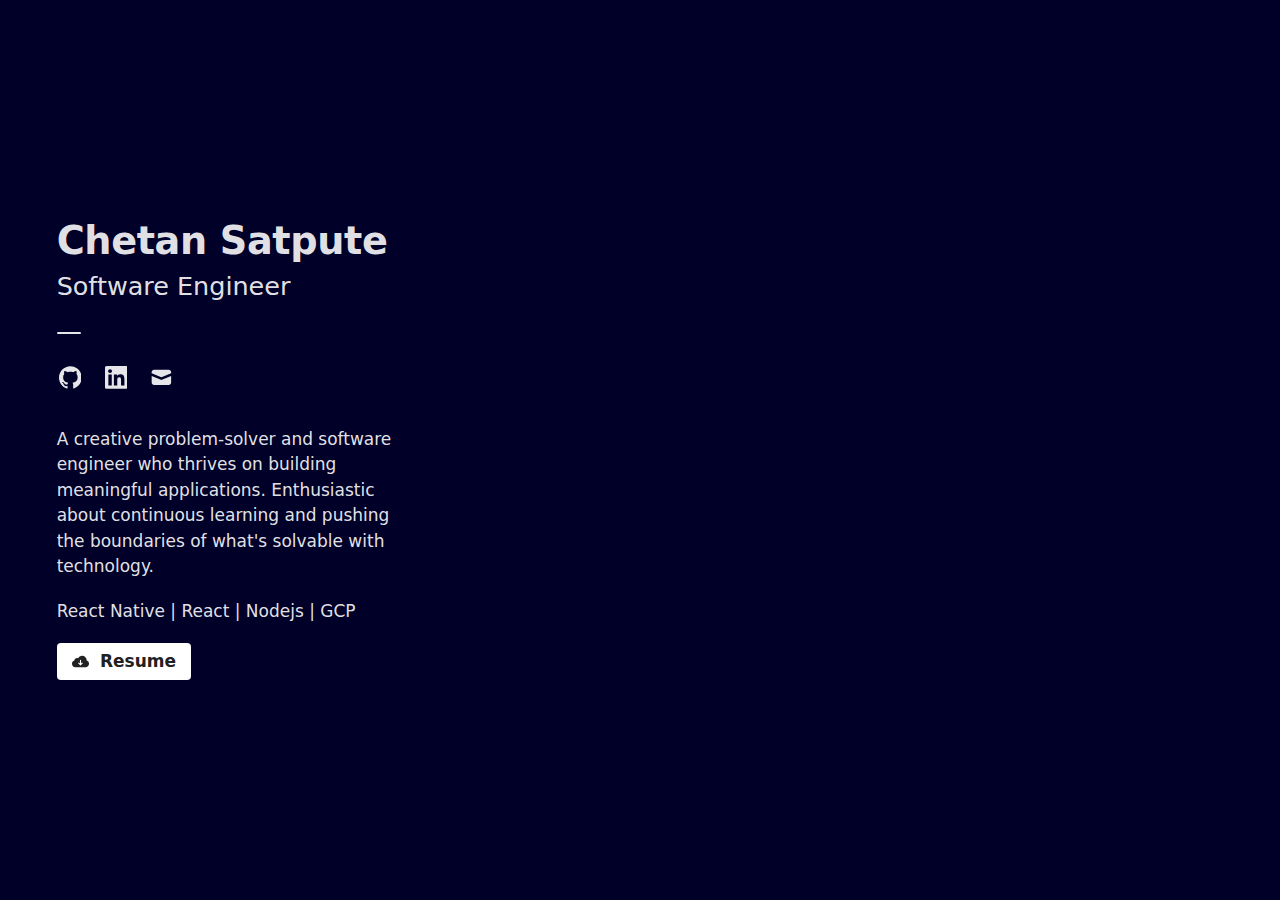
<file: index.html>
<!doctype html>
<html xmlns="http://www.w3.org/1999/xhtml" lang="en">
  <head>
    <meta charset="UTF-8" />
    <meta
      name="viewport"
      content="width=device-width,initial-scale=1,shrink-to-fit=no"
    />
    <link rel="apple-touch-icon" sizes="180x180" href="/apple-touch-icon.png" />
    <link rel="icon" type="image/png" sizes="32x32" href="/favicon-32x32.png" />
    <link rel="icon" type="image/png" sizes="16x16" href="/favicon-16x16.png" />
    <title>Chetan Satpute</title>
    <style>
      a,
      abbr,
      acronym,
      address,
      applet,
      article,
      aside,
      audio,
      b,
      big,
      blockquote,
      body,
      canvas,
      caption,
      center,
      cite,
      code,
      dd,
      del,
      details,
      dfn,
      div,
      dl,
      dt,
      em,
      embed,
      fieldset,
      figcaption,
      figure,
      footer,
      form,
      h1,
      h2,
      h3,
      h4,
      h5,
      h6,
      header,
      hgroup,
      html,
      i,
      iframe,
      img,
      ins,
      kbd,
      label,
      legend,
      li,
      mark,
      menu,
      nav,
      object,
      ol,
      output,
      p,
      pre,
      q,
      ruby,
      s,
      samp,
      section,
      small,
      span,
      strike,
      strong,
      sub,
      summary,
      sup,
      table,
      tbody,
      td,
      tfoot,
      th,
      thead,
      time,
      tr,
      tt,
      u,
      ul,
      var,
      video {
        margin: 0;
        padding: 0;
        border: 0;
        font-size: 100%;
        font: inherit;
        vertical-align: baseline;
      }

      article,
      aside,
      details,
      figcaption,
      figure,
      footer,
      header,
      hgroup,
      menu,
      nav,
      section {
        display: block;
      }

      body {
        line-height: 1;
      }

      ol,
      ul {
        list-style: none;
      }

      blockquote,
      q {
        quotes: none;
      }

      blockquote:after,
      blockquote:before,
      q:after,
      q:before {
        content: "";
        content: none;
      }

      table {
        border-collapse: collapse;
        border-spacing: 0;
      }

      *,
      :after,
      :before {
        box-sizing: border-box;
      }
    </style>
    <style>
      *,
      :after,
      :before {
        box-sizing: border-box;
      }

      html {
        font-synthesis: none;
        -moz-osx-font-smoothing: grayscale;
        -webkit-font-smoothing: antialiased;
        font-smooth: antialiased;
        -webkit-overflow-scrolling: touch;
        scrollbar-width: none;
      }

      body {
        min-height: 100vh;
        display: flex;
        flex-direction: column;
        position: relative;
        font-weight: 400;
        font-display: swap;
        font-family: -apple-system, system-ui, BlinkMacSystemFont, "Segoe UI",
          "Helvetica Neue", Arial, sans-serif;
        color: #444;
        line-height: 1.6;
        font-size: 1.4rem;
      }

      button {
        cursor: pointer;
        padding: 0;
        background-color: inherit;
      }

      img {
        width: 100%;
        height: auto;
      }

      a {
        text-decoration: none;
      }

      strong {
        font-weight: 700;
      }

      @media screen and (max-width: 640px) {
        html {
          font-size: 59%;
        }
      }

      @media screen and (min-width: 768px) {
        html {
          font-size: 62.5%;
        }
      }

      @media screen and (min-width: 1024px) {
        html {
          font-size: 62.5%;
        }
      }
    </style>
    <style>
      @font-face {
        font-family: Roboto;
        src: url(https://prod.flowcvassets.com/fonts/roboto/roboto-400-normal.woff2)
          format("woff2");
        font-weight: 400;
        font-style: normal;
        font-stretch: normal;
        font-display: swap;
      }

      @font-face {
        font-family: Roboto;
        src: url(https://prod.flowcvassets.com/fonts/roboto/roboto-700-normal.woff2)
          format("woff2");
        font-weight: 700;
        font-style: normal;
        font-stretch: normal;
        font-display: swap;
      }

      @font-face {
        font-family: Roboto;
        src: url(https://prod.flowcvassets.com/fonts/roboto/roboto-400-italic.woff2)
          format("woff2");
        font-weight: 400;
        font-style: italic;
        font-stretch: normal;
        font-display: swap;
      }

      @font-face {
        font-family: Roboto;
        src: url(https://prod.flowcvassets.com/fonts/roboto/roboto-700-italic.woff2)
          format("woff2");
        font-weight: 700;
        font-style: italic;
        font-stretch: normal;
        font-display: swap;
      }
    </style>
    <style data-styled="true" data-styled-version="5.3.11">
      /*!sc*/
      a,
      abbr,
      acronym,
      address,
      applet,
      article,
      aside,
      audio,
      b,
      big,
      blockquote,
      body,
      canvas,
      caption,
      center,
      cite,
      code,
      dd,
      del,
      details,
      dfn,
      div,
      dl,
      dt,
      em,
      embed,
      fieldset,
      figcaption,
      figure,
      footer,
      form,
      h1,
      h2,
      h3,
      h4,
      h5,
      h6,
      header,
      hgroup,
      html,
      i,
      iframe,
      img,
      ins,
      kbd,
      label,
      legend,
      li,
      main,
      mark,
      menu,
      nav,
      object,
      ol,
      output,
      p,
      pre,
      q,
      ruby,
      s,
      samp,
      section,
      small,
      span,
      strike,
      strong,
      sub,
      summary,
      sup,
      table,
      tbody,
      td,
      tfoot,
      th,
      thead,
      time,
      tr,
      tt,
      u,
      ul,
      var,
      video {
        margin: 0;
        padding: 0;
        border: 0;
        font-size: 100%;
        font: inherit;
        vertical-align: baseline;
      }

      /*!sc*/
      article,
      aside,
      details,
      figcaption,
      figure,
      footer,
      header,
      hgroup,
      main,
      menu,
      nav,
      section {
        display: block;
      }

      /*!sc*/
      [hidden] {
        display: none;
      }

      /*!sc*/
      body {
        line-height: 1;
      }

      /*!sc*/
      menu,
      ol,
      ul {
        list-style: none;
      }

      /*!sc*/
      blockquote,
      q {
        quotes: none;
      }

      /*!sc*/
      blockquote:after,
      blockquote:before,
      q:after,
      q:before {
        content: "";
        content: none;
      }

      /*!sc*/
      table {
        border-collapse: collapse;
        border-spacing: 0;
      }

      /*!sc*/
      html {
        -webkit-scrollbar-width: none !important;
        -moz-scrollbar-width: none !important;
        -ms-scrollbar-width: none !important;
        scrollbar-width: none !important;
        box-sizing: border-box;
        font-size: 59%;
      }

      /*!sc*/
      html::-webkit-scrollbar {
        display: none;
      }

      /*!sc*/
      *,
      :after,
      :before {
        box-sizing: border-box;
      }

      /*!sc*/
      body {
        width: 100%;
        min-height: 100vh;
        display: -webkit-box;
        display: -webkit-flex;
        display: -ms-flexbox;
        display: flex;
        -webkit-flex-direction: column;
        -ms-flex-direction: column;
        flex-direction: column;
        position: relative;
        font-synthesis: none;
        -moz-osx-font-smoothing: grayscale;
        -webkit-font-smoothing: antialiased;
        font-smoothing: antialiased;
        font-weight: 400;
        font-display: swap;
      }

      /*!sc*/
      button {
        cursor: pointer;
        padding: 0;
        background-color: inherit;
      }

      /*!sc*/
      img {
        width: 100%;
        height: auto;
      }

      /*!sc*/
      a {
        -webkit-text-decoration: none;
        text-decoration: none;
      }

      /*!sc*/
      strong {
        font-weight: 700;
      }

      /*!sc*/
      data-styled.g2[id="sc-global-iKAKTM1"] {
        content: "sc-global-iKAKTM1,";
      }

      /*!sc*/
      .jSYqaj {
        display: -webkit-box;
        display: -webkit-flex;
        display: -ms-flexbox;
        display: flex;
        position: relative;
        overflow: hidden;
        width: 100%;
        height: 50vh;
        background-image: url(https://flowcv.me/chetansatpute/photo-9jrruboz0tu2.jpg);
        background-position: 50% 50%;
        background-size: cover;
        background-repeat: no-repeat;
      }

      /*!sc*/
      @media screen and (min-width: 1024px) {
        .jSYqaj {
          position: fixed;
          right: 0;
          width: 65%;
          height: 100vh;
        }
      }

      /*!sc*/
      @media screen and (min-width: 1024px) {
        .jSYqaj {
          border-radius: 0;
        }
      }

      /*!sc*/
      data-styled.g3[id="sc-aXZVg"] {
        content: "jSYqaj,";
      }

      /*!sc*/
      .fsqrWJ {
        width: 100%;
        display: -webkit-box;
        display: -webkit-flex;
        display: -ms-flexbox;
        display: flex;
        -webkit-box-pack: start;
        -webkit-justify-content: flex-start;
        -ms-flex-pack: start;
        justify-content: flex-start;
        -webkit-align-items: center;
        -webkit-box-align: center;
        -ms-flex-align: center;
        align-items: center;
        margin: 1.3rem 0 2rem 0;
      }

      /*!sc*/
      data-styled.g4[id="sc-gEvEer"] {
        content: "fsqrWJ,";
      }

      /*!sc*/
      .fBhKxe {
        width: 2.6em;
        border-bottom: 2px solid;
        border-color: inherit;
        border-radius: 1px;
      }

      /*!sc*/
      data-styled.g5[id="sc-eqUAAy"] {
        content: "fBhKxe,";
      }

      /*!sc*/
      .cvJhMa {
        font-size: 2.43rem;
        line-height: 2.7944999999999998rem;
        margin-bottom: 1.5rem;
      }

      /*!sc*/
      @media screen and (min-width: 1024px) {
        .cvJhMa {
          font-size: 2.7rem;
          line-height: 3.105rem;
          margin-bottom: 1.875rem;
        }
      }

      /*!sc*/
      @media screen and (min-width: 1024px) {
        .cvJhMa {
          max-width: 40vw;
        }
      }

      /*!sc*/
      data-styled.g6[id="sc-fqkvVR"] {
        content: "cvJhMa,";
      }

      /*!sc*/
      .ijALFb {
        font-size: 3.6450000000000005rem;
        line-height: 4.009500000000001rem;
        margin-bottom: 0.675rem;
        font-weight: 700;
        -webkit-letter-spacing: -0.04rem;
        -moz-letter-spacing: -0.04rem;
        -ms-letter-spacing: -0.04rem;
        letter-spacing: -0.04rem;
      }

      /*!sc*/
      @media screen and (min-width: 1024px) {
        .ijALFb {
          font-size: 4.05rem;
          line-height: 4.455rem;
          margin-bottom: 1.0499999999999998rem;
        }
      }

      /*!sc*/
      @media screen and (min-width: 1024px) {
        .ijALFb {
          max-width: 40vw;
        }
      }

      /*!sc*/
      data-styled.g7[id="sc-dcJsrY"] {
        content: "ijALFb,";
      }

      /*!sc*/
      .hKCMnl {
        width: 4.14rem;
        display: block;
        color: inherit;
        padding: 0.864rem;
        cursor: pointer;
      }

      /*!sc*/
      .hKCMnl:hover {
        opacity: 0.8;
      }

      /*!sc*/
      data-styled.g9[id="sc-gsFSXq"] {
        content: "hKCMnl,";
      }

      /*!sc*/
      .jWmdRT {
        width: 100%;
        display: -webkit-box;
        display: -webkit-flex;
        display: -ms-flexbox;
        display: flex;
        -webkit-flex-direction: column;
        -ms-flex-direction: column;
        flex-direction: column;
        margin-bottom: 3rem;
        -webkit-box-pack: end;
        -webkit-justify-content: flex-end;
        -ms-flex-pack: end;
        justify-content: flex-end;
        text-align: left;
      }

      /*!sc*/
      @media screen and (min-width: 1024px) {
        .jWmdRT {
          -webkit-flex-direction: row-reverse;
          -ms-flex-direction: row-reverse;
          flex-direction: row-reverse;
          -webkit-align-items: center;
          -webkit-box-align: center;
          -ms-flex-align: center;
          align-items: center;
        }
      }

      /*!sc*/
      .jWmdRT img {
        -webkit-transition: width 0.3s;
        transition: width 0.3s;
        max-width: 18rem;
        min-width: 0;
        -webkit-align-self: center;
        -ms-flex-item-align: center;
        align-self: center;
      }

      /*!sc*/
      @media screen and (min-width: 1024px) {
        .jWmdRT img {
          max-width: 20rem;
        }
      }

      /*!sc*/
      data-styled.g11[id="sc-imWYAI"] {
        content: "jWmdRT,";
      }

      /*!sc*/
      .fYNhZn {
        display: -webkit-box;
        display: -webkit-flex;
        display: -ms-flexbox;
        display: flex;
        -webkit-flex-direction: column;
        -ms-flex-direction: column;
        flex-direction: column;
        -webkit-align-items: flex-start;
        -webkit-box-align: flex-start;
        -ms-flex-align: flex-start;
        align-items: flex-start;
      }

      /*!sc*/
      data-styled.g12[id="sc-jXbUNg"] {
        content: "fYNhZn,";
      }

      /*!sc*/
      .fMoBGN {
        width: 100%;
        overflow: hidden;
        color: rgba(255, 255, 255, 0.75);
        white-space: pre-wrap;
        word-break: break-word;
      }

      /*!sc*/
      .fMoBGN strong {
        font-weight: 700;
      }

      /*!sc*/
      .fMoBGN em {
        font-style: italic;
      }

      /*!sc*/
      .fMoBGN br {
        line-height: 0.6;
      }

      /*!sc*/
      data-styled.g15[id="sc-dAlyuH"] {
        content: "fMoBGN,";
      }

      /*!sc*/
      .imCra {
        font-size: 1.62rem;
        line-height: 2.43rem;
      }

      /*!sc*/
      @media screen and (min-width: 1024px) {
        .imCra {
          font-size: 1.8rem;
          line-height: 2.7rem;
        }
      }

      /*!sc*/
      data-styled.g17[id="sc-cwHptR"] {
        content: "imCra,";
      }

      /*!sc*/
      .gjacQX {
        height: 0.6em;
      }

      /*!sc*/
      data-styled.g18[id="sc-jEACwC"] {
        content: "gjacQX,";
      }

      /*!sc*/
      .hyPQRL {
        width: 100%;
        white-space: pre-wrap;
        margin-bottom: 3rem;
        text-align: left;
        overflow-y: auto;
        overflow-x: hidden;
      }

      /*!sc*/
      @media screen and (min-width: 1024px) {
        .hyPQRL {
          max-width: 40vw;
        }
      }

      /*!sc*/
      .hyPQRL strong {
        font-weight: 700;
      }

      /*!sc*/
      .hyPQRL em {
        font-style: italic;
      }

      /*!sc*/
      .hyPQRL br {
        line-height: 0.6;
      }

      /*!sc*/
      .hyPQRL a {
        -webkit-text-decoration: underline;
        text-decoration: underline;
        color: inherit;
      }

      /*!sc*/
      data-styled.g19[id="sc-cPiKLX"] {
        content: "hyPQRL,";
      }

      /*!sc*/
      .fVbRqZ {
        width: 100%;
        display: -webkit-box;
        display: -webkit-flex;
        display: -ms-flexbox;
        display: flex;
        -webkit-box-pack: start;
        -webkit-justify-content: flex-start;
        -ms-flex-pack: start;
        justify-content: flex-start;
      }

      /*!sc*/
      data-styled.g20[id="sc-dLMFU"] {
        content: "fVbRqZ,";
      }

      /*!sc*/
      .gTGShR {
        display: -webkit-box;
        display: -webkit-flex;
        display: -ms-flexbox;
        display: flex;
        gap: 0.6rem;
        border-radius: 4px;
        font-weight: 700;
        font-size: 1.62rem;
        cursor: pointer;
        padding: 1.1rem 1.6rem 1rem 1.6rem;
        background-color: #fff;
        color: #212121;
        -webkit-transition: 0.3s;
        transition: 0.3s;
      }

      /*!sc*/
      @media screen and (min-width: 1024px) {
        .gTGShR {
          font-size: 1.8rem;
        }
      }

      /*!sc*/
      .gTGShR:hover {
        box-shadow: 1rem 1rem 3.15rem 0 rgba(0, 0, 0, 0.25);
      }

      /*!sc*/
      data-styled.g21[id="sc-eDPEul"] {
        content: "gTGShR,";
      }

      /*!sc*/
      .cRofui {
        padding: 0 0.6rem 0 0;
        display: -webkit-box;
        display: -webkit-flex;
        display: -ms-flexbox;
        display: flex;
        -webkit-align-items: center;
        -webkit-box-align: center;
        -ms-flex-align: center;
        align-items: center;
      }

      /*!sc*/
      .cRofui svg {
        height: 1.62rem;
        margin: 0;
        padding: 0;
        fill: #212121;
      }

      /*!sc*/
      @media screen and (min-width: 1024px) {
        .cRofui svg {
          height: 1.8rem;
        }
      }

      /*!sc*/
      data-styled.g22[id="sc-eldPxv"] {
        content: "cRofui,";
      }

      /*!sc*/
      .ejzCnV {
        display: -webkit-box;
        display: -webkit-flex;
        display: -ms-flexbox;
        display: flex;
        margin-top: auto;
        margin-bottom: auto;
        min-height: 100vh;
        width: 100%;
        -webkit-flex-direction: column;
        -ms-flex-direction: column;
        flex-direction: column;
        box-shadow: none;
        border-radius: 0.8rem;
        -webkit-animation: fadeIn 2s ease;
        animation: fadeIn 2s ease;
        -webkit-transition: width 0.3s;
        transition: width 0.3s;
      }

      /*!sc*/
      /*!sc*/
      @media screen and (min-width: 1024px) {
        .ejzCnV {
          width: 100%;
          -webkit-flex-direction: row-reverse;
          -ms-flex-direction: row-reverse;
          flex-direction: row-reverse;
        }
      }

      /*!sc*/
      /*!sc*/
      data-styled.g23[id="sc-fPXMVe"] {
        content: "ejzCnV,";
      }

      /*!sc*/
      .XeoeM {
        display: -webkit-box;
        display: -webkit-flex;
        display: -ms-flexbox;
        display: flex;
        -webkit-flex-direction: column;
        -ms-flex-direction: column;
        flex-direction: column;
        width: 100%;
        border-radius: 0 0 0.8rem 0.8rem;
        -webkit-align-items: flex-start;
        -webkit-box-align: flex-start;
        -ms-flex-align: flex-start;
        align-items: flex-start;
        -webkit-box-pack: center;
        -webkit-justify-content: center;
        -ms-flex-pack: center;
        justify-content: center;
        background: 0 0;
        padding: 3.5999999999999996rem;
        padding: 2rem;
        padding-top: 3.5rem;
        padding-bottom: 6rem;
      }

      /*!sc*/
      @-webkit-keyframes fadeIn {
        0% {
          opacity: 0;
        }

        100% {
          opacity: 1;
        }
      }

      /*!sc*/
      @keyframes fadeIn {
        0% {
          opacity: 0;
        }

        100% {
          opacity: 1;
        }
      }

      /*!sc*/
      .XeoeM > :first-child {
        margin-top: 0 !important;
        margin-left: 0 !important;
      }

      /*!sc*/
      .XeoeM > :last-child {
        margin-bottom: 0 !important;
        margin-right: 0 !important;
      }

      /*!sc*/
      @media screen and (min-width: 1024px) {
        .XeoeM {
          margin-right: 65%;
          padding: 10%;
          width: 35%;
          border-radius: 0.8rem 0 0 0.8rem;
        }
      }

      /*!sc*/
      @media screen and (min-width: 1024px) {
        .XeoeM {
          padding: 6rem;
        }
      }

      /*!sc*/
      data-styled.g24[id="sc-gFqAkR"] {
        content: "XeoeM,";
      }

      /*!sc*/
      .kjIYXU > :first-child {
        margin-top: 0 !important;
        margin-left: 0 !important;
      }

      /*!sc*/
      .kjIYXU > :last-child {
        margin-bottom: 0 !important;
        margin-right: 0 !important;
      }

      /*!sc*/
      data-styled.g25[id="sc-ikkxIA"] {
        content: "kjIYXU,";
      }

      /*!sc*/
      .jezhDi {
        width: 100%;
        min-height: 100vh;
        padding: 0;
        display: -webkit-box;
        display: -webkit-flex;
        display: -ms-flexbox;
        display: flex;
        -webkit-box-pack: center;
        -webkit-justify-content: center;
        -ms-flex-pack: center;
        justify-content: center;
        -webkit-align-items: center;
        -webkit-box-align: center;
        -ms-flex-align: center;
        align-items: center;
        background-color: #010028;
        background-position: center;
        background-repeat: no-repeat;
        background-size: cover;
        overflow: auto;
        color: #ffffffe6;
        font-family:
          Roboto,
          -apple-system,
          system-ui,
          BlinkMacSystemFont,
          "Segoe UI",
          Roboto,
          "Helvetica Neue",
          Arial,
          sans-serif;
      }

      /*!sc*/
      @media screen and (min-width: 1024px) {
        .jezhDi {
          padding: 2.5%;
          padding: 0;
        }
      }

      /*!sc*/
      /*!sc*/
      data-styled.g27[id="sc-dAbbOL"] {
        content: "jezhDi,";
      }

      /*!sc*/

      .text-description {
        font-size: 1.8rem;
        line-height: 2.7rem;
        margin-bottom: 2rem;
      }
    </style>
  </head>
  <body>
    <div class="sc-dAbbOL jezhDi">
      <div class="sc-fPXMVe ejzCnV">
        <div class="sc-aXZVg jSYqaj"></div>
        <div class="sc-gFqAkR XeoeM">
          <div class="sc-imWYAI jWmdRT">
            <div>
              <div class="sc-jXbUNg fYNhZn">
                <h1 class="sc-dcJsrY ijALFb">Chetan Satpute</h1>
                <h2 class="sc-fqkvVR cvJhMa">Software Engineer</h2>
                <div class="sc-gEvEer fsqrWJ">
                  <div class="sc-eqUAAy fBhKxe"></div>
                </div>
              </div>
              <div
                style="
                  width: 100%;
                  display: grid;
                  grid-auto-flow: column;
                  grid-auto-columns: min-content;
                  gap: 0.7200000000000001rem;
                  margin-top: 0.5940000000000001rem;
                  margin-left: -0.648rem;
                  justify-content: start;
                "
              >
                <a
                  href="https://github.com/Chetan-Satpute/"
                  target="_blank"
                  rel="noreferrer noopener"
                  class="sc-gsFSXq hKCMnl"
                >
                  <svg
                    role="img"
                    viewBox="0 0 24 24"
                    xmlns="http://www.w3.org/2000/svg"
                    fill="#FFFFFFE6"
                  >
                    <title>GitHub</title>
                    <path
                      d="M12 .297c-6.63 0-12 5.373-12 12 0 5.303 3.438 9.8 8.205 11.385.6.113.82-.258.82-.577 0-.285-.01-1.04-.015-2.04-3.338.724-4.042-1.61-4.042-1.61C4.422 18.07 3.633 17.7 3.633 17.7c-1.087-.744.084-.729.084-.729 1.205.084 1.838 1.236 1.838 1.236 1.07 1.835 2.809 1.305 3.495.998.108-.776.417-1.305.76-1.605-2.665-.3-5.466-1.332-5.466-5.93 0-1.31.465-2.38 1.235-3.22-.135-.303-.54-1.523.105-3.176 0 0 1.005-.322 3.3 1.23.96-.267 1.98-.399 3-.405 1.02.006 2.04.138 3 .405 2.28-1.552 3.285-1.23 3.285-1.23.645 1.653.24 2.873.12 3.176.765.84 1.23 1.91 1.23 3.22 0 4.61-2.805 5.625-5.475 5.92.42.36.81 1.096.81 2.22 0 1.606-.015 2.896-.015 3.286 0 .315.21.69.825.57C20.565 22.092 24 17.592 24 12.297c0-6.627-5.373-12-12-12"
                    ></path>
                  </svg>
                </a>
                <a
                  href="https://www.linkedin.com/in/chetan-satpute-33b1291a1/"
                  target="_blank"
                  rel="noreferrer noopener"
                  class="sc-gsFSXq hKCMnl"
                >
                  <svg
                    role="img"
                    viewBox="0 0 24 24"
                    xmlns="http://www.w3.org/2000/svg"
                    fill="#FFFFFFE6"
                  >
                    <title>LinkedIn</title>
                    <path
                      d="M20.447 20.452h-3.554v-5.569c0-1.328-.027-3.037-1.852-3.037-1.853 0-2.136 1.445-2.136 2.939v5.667H9.351V9h3.414v1.561h.046c.477-.9 1.637-1.85 3.37-1.85 3.601 0 4.267 2.37 4.267 5.455v6.286zM5.337 7.433c-1.144 0-2.063-.926-2.063-2.065 0-1.138.92-2.063 2.063-2.063 1.14 0 2.064.925 2.064 2.063 0 1.139-.925 2.065-2.064 2.065zm1.782 13.019H3.555V9h3.564v11.452zM22.225 0H1.771C.792 0 0 .774 0 1.729v20.542C0 23.227.792 24 1.771 24h20.451C23.2 24 24 23.227 24 22.271V1.729C24 .774 23.2 0 22.222 0h.003z"
                    ></path>
                  </svg>
                </a>
                <a
                  href="mailto:chetan.satpute2002@gmail.com"
                  target="_blank"
                  rel="noreferrer noopener"
                  class="sc-gsFSXq hKCMnl"
                >
                  <svg
                    xmlns="http://www.w3.org/2000/svg"
                    viewBox="0 0 24 24"
                    fill="#FFFFFFE6"
                  >
                    <path
                      d="M19.68 20c1.414 0 2.56-1.194 2.56-2.667V10.5l-9.765 4.072a1.005 1.005 0 01-.475.095c-.232 0-.392-.034-.472-.099L1.76 10.5v6.833C1.76 18.806 2.906 20 4.32 20h15.36z"
                    ></path>
                    <path
                      d="M12 11.9l10.24-4.267v-.966C22.24 5.194 21.094 4 19.68 4H4.32C2.906 4 1.76 5.194 1.76 6.667v.966L12 11.9z"
                    ></path>
                  </svg>
                </a>
              </div>
            </div>
          </div>
          <div class="sc-ikkxIA kjIYXU">
            <div>
              <p class="text-description">
                A creative problem-solver and software engineer who thrives on
                building meaningful applications. Enthusiastic about continuous
                learning and pushing the boundaries of what's solvable with
                technology.
              </p>

              <p class="text-description">
                React Native | React | Nodejs | GCP
              </p>
            </div>
            <div class="sc-dLMFU fVbRqZ .cta-button">
              <a
                href="https://flowcv.me/chetansatpute/Chetan-Satpute-Resume-r0bj5nkvva.pdf"
                target="_blank"
                class="sc-eDPEul gTGShR"
              >
                <div class="sc-eldPxv cRofui">
                  <svg xmlns="http://www.w3.org/2000/svg" viewBox="0 0 30 30">
                    <path
                      d="M25.983 13.342c.005-.114.017-.226.017-.342a8 8 0 00-8-8c-3.11 0-5.8 1.779-7.123 4.371A4.989 4.989 0 009 9c-2.53 0-4.599 1.885-4.932 4.324A5.997 5.997 0 006 25h18a5.998 5.998 0 001.983-11.658zm-7.276 5.365l-3 3a.997.997 0 01-1.414 0l-3-3a.999.999 0 111.414-1.414L14 18.586V13a1 1 0 112 0v5.586l1.293-1.293a.999.999 0 111.414 1.414z"
                    ></path>
                  </svg>
                </div>
                <span>Resume</span>
              </a>
            </div>
          </div>
        </div>
      </div>
    </div>
  </body>
</html>
</file>
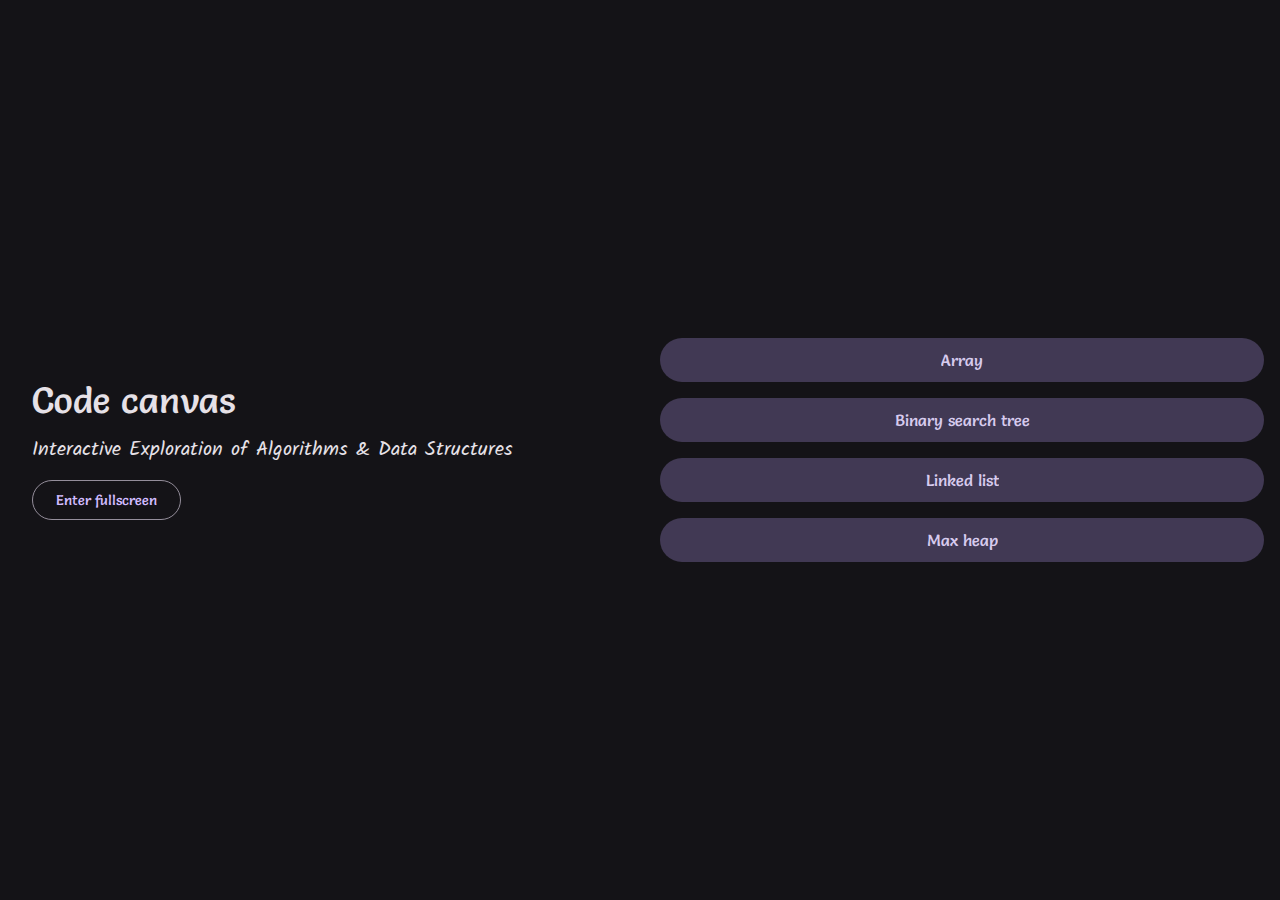
<file: code-canvas/index.html>
<!doctype html>
<html lang="en">
  <head>
    <meta charset="UTF-8" />
    <meta name="viewport" content="width=device-width, initial-scale=1.0" />
    <link
      rel="stylesheet"
      href="https://fonts.googleapis.com/css2?family=Material+Symbols+Outlined:opsz,wght,FILL,GRAD@20..48,100..700,0..1,-50..200"
    />
    <title>Code canvas</title>
    <script type="module" crossorigin src="/code-canvas/assets/index-Cy44pAu7.js"></script>
    <link rel="stylesheet" crossorigin href="/code-canvas/assets/index-DJJBS_us.css">
  </head>
  <body>
    <div id="root"></div>
  </body>
</html>
</file>
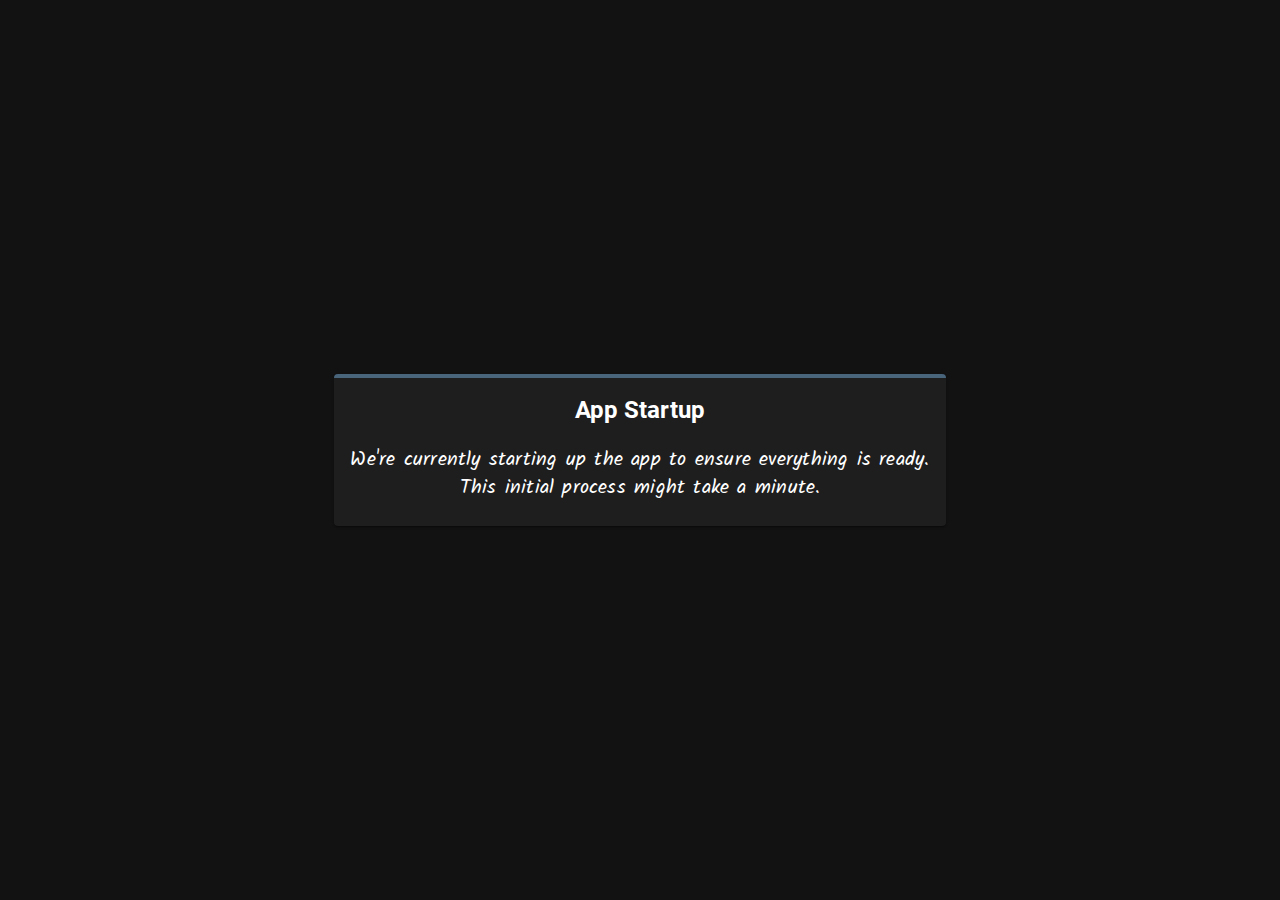
<file: dsa-board/index.html>
<!doctype html>
<html lang="en">
  <head>
    <meta charset="UTF-8" />
    <meta
      name="viewport"
      content="width=device-width, initial-scale=1.0, maximum-scale=1.0, user-scalable=0"
    />
    <title>DSA Board</title>
    <script type="module" crossorigin src="/dsa-board/assets/index-D-HWJ5dw.js"></script>
    <link rel="stylesheet" crossorigin href="/dsa-board/assets/index-COV_Qss3.css">
  </head>
  <body>
    <div id="root"></div>
  </body>
</html>
</file>
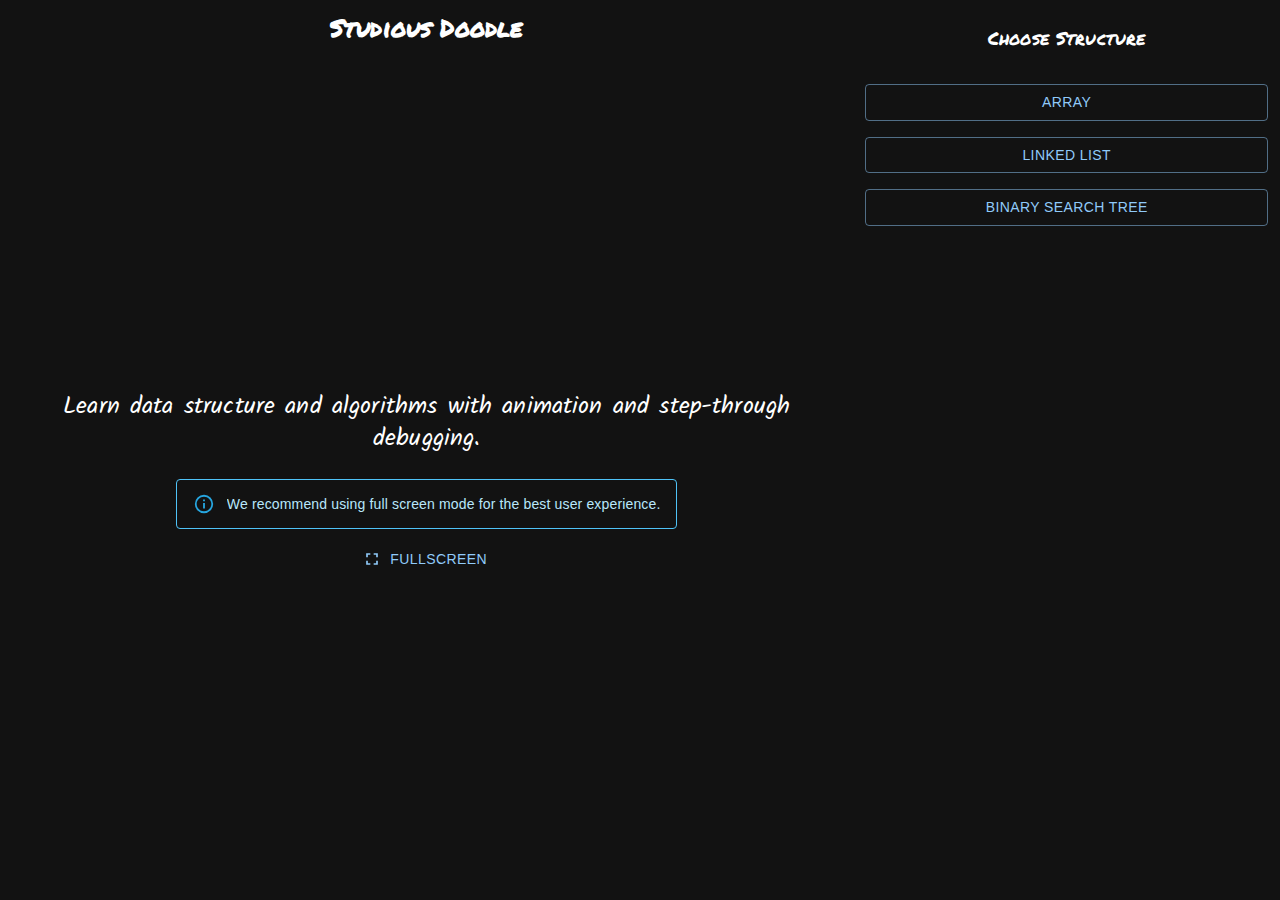
<file: studious-doodle/index.html>
<!doctype html>
<html lang="en">
  <head>
    <meta charset="UTF-8" />
    <meta name="viewport" content="width=device-width, initial-scale=1.0" />
    <link rel="apple-touch-icon" sizes="180x180" href="/studious-doodle/apple-touch-icon.png">
    <link rel="icon" type="image/png" sizes="32x32" href="/studious-doodle/favicon-32x32.png">
    <link rel="icon" type="image/png" sizes="16x16" href="/studious-doodle/favicon-16x16.png">
    <title>Studious Doodle</title>
    <script type="module" crossorigin src="/studious-doodle/assets/index-44db8315.js"></script>
    <link rel="stylesheet" href="/studious-doodle/assets/index-42d3433d.css">
  </head>
  <body>
    <div id="root"></div>
    
  </body>
</html>
</file>
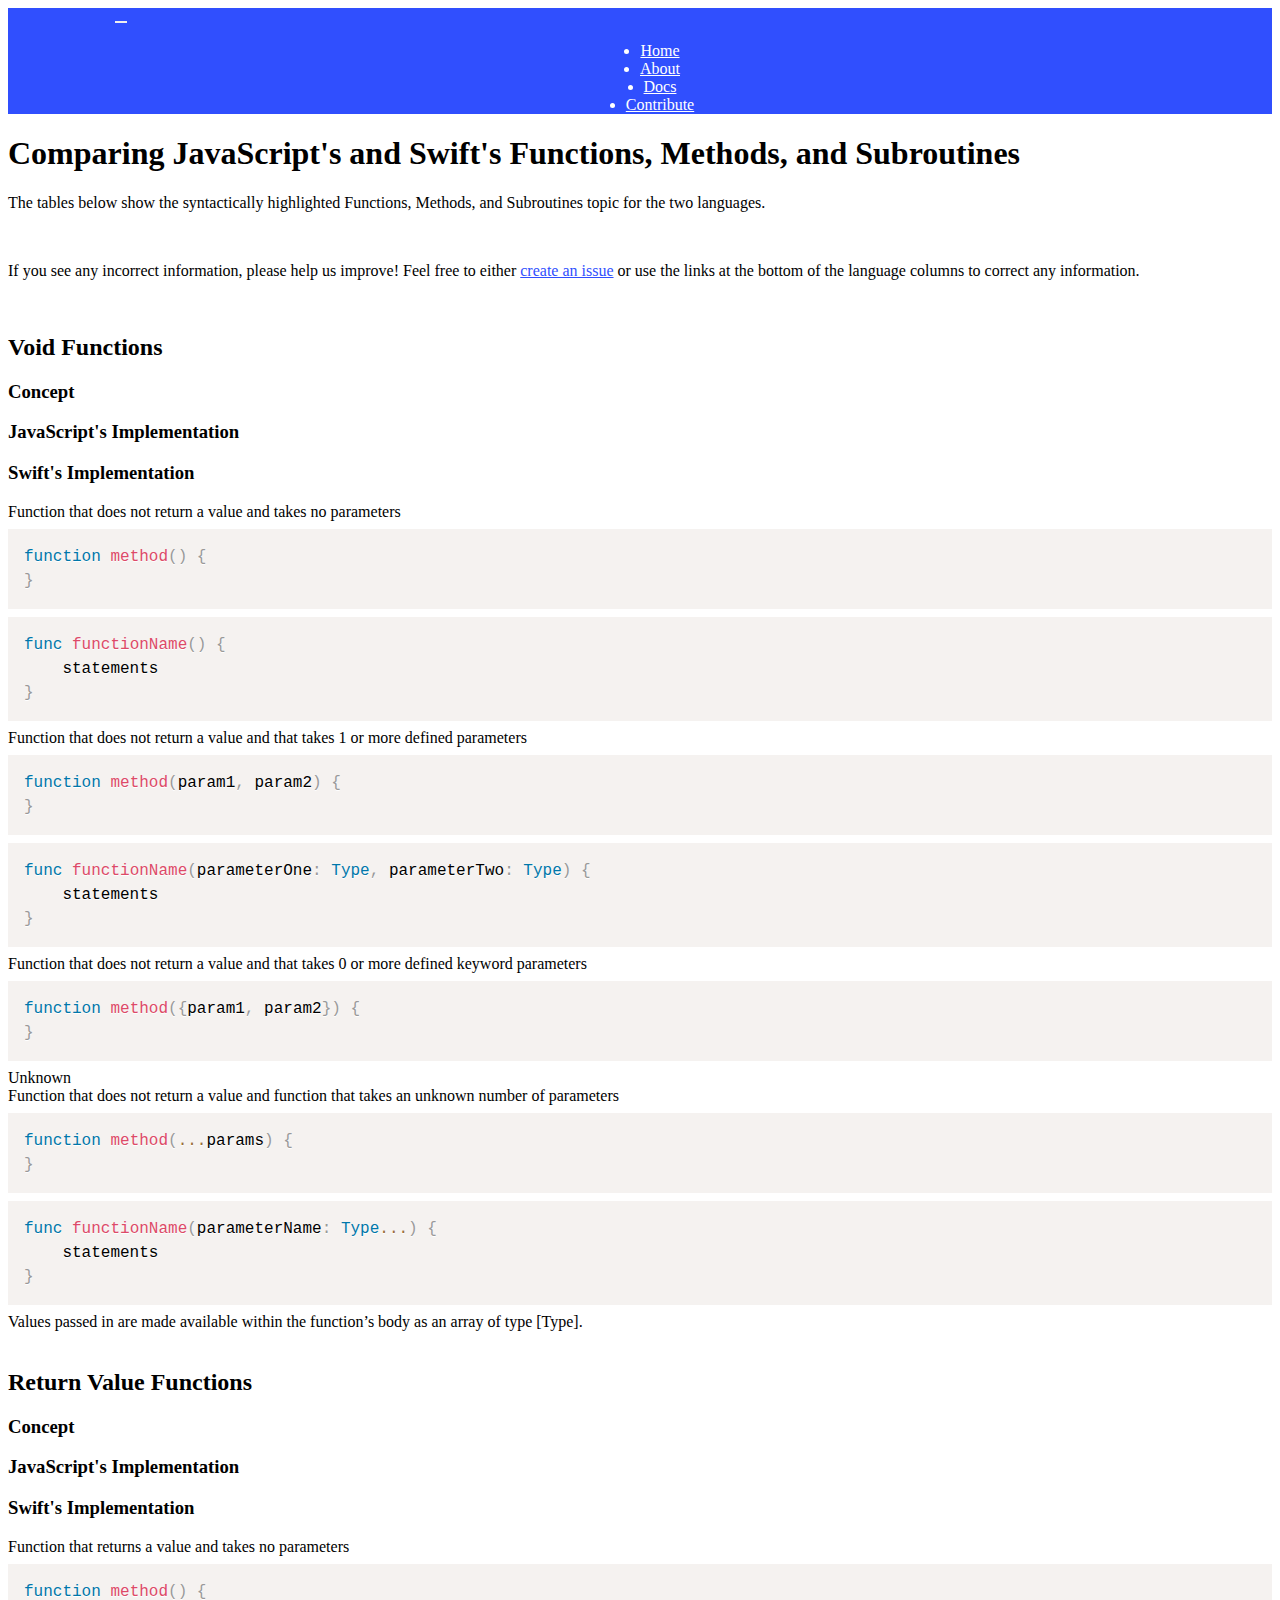
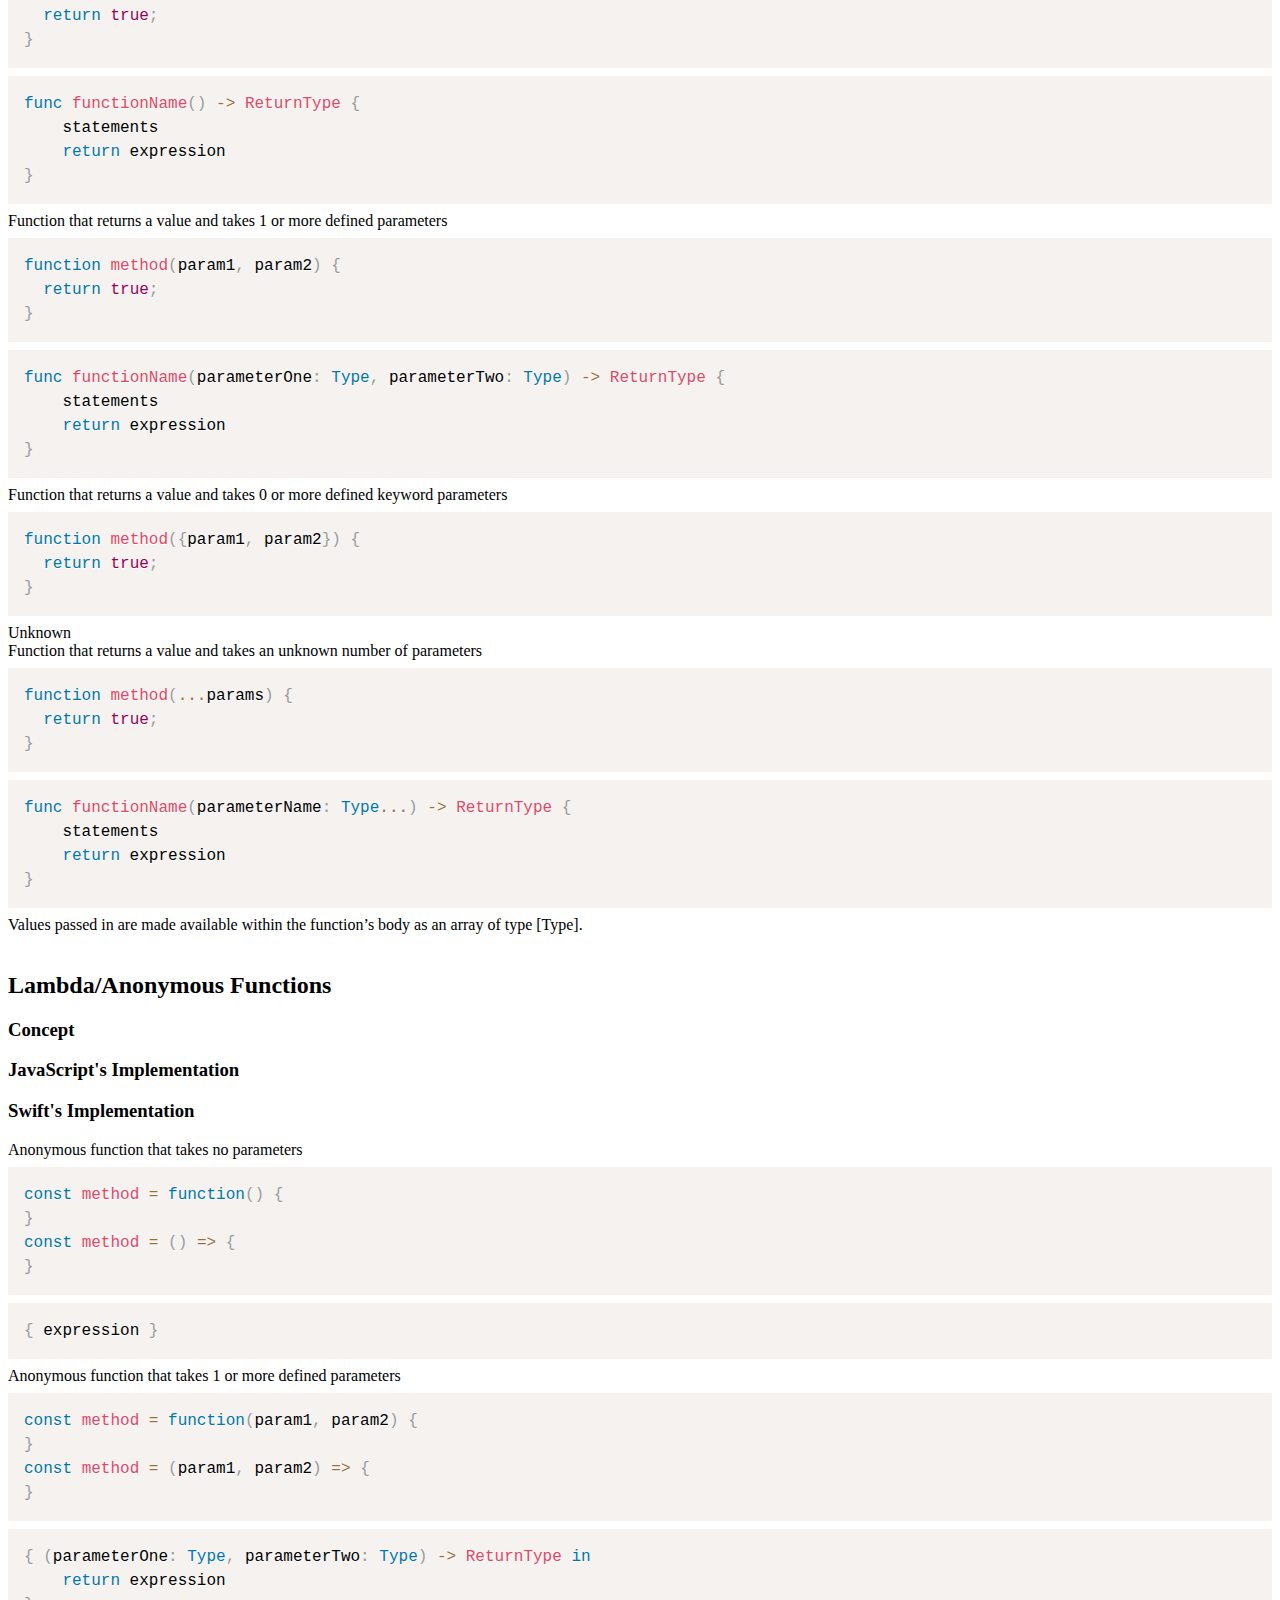
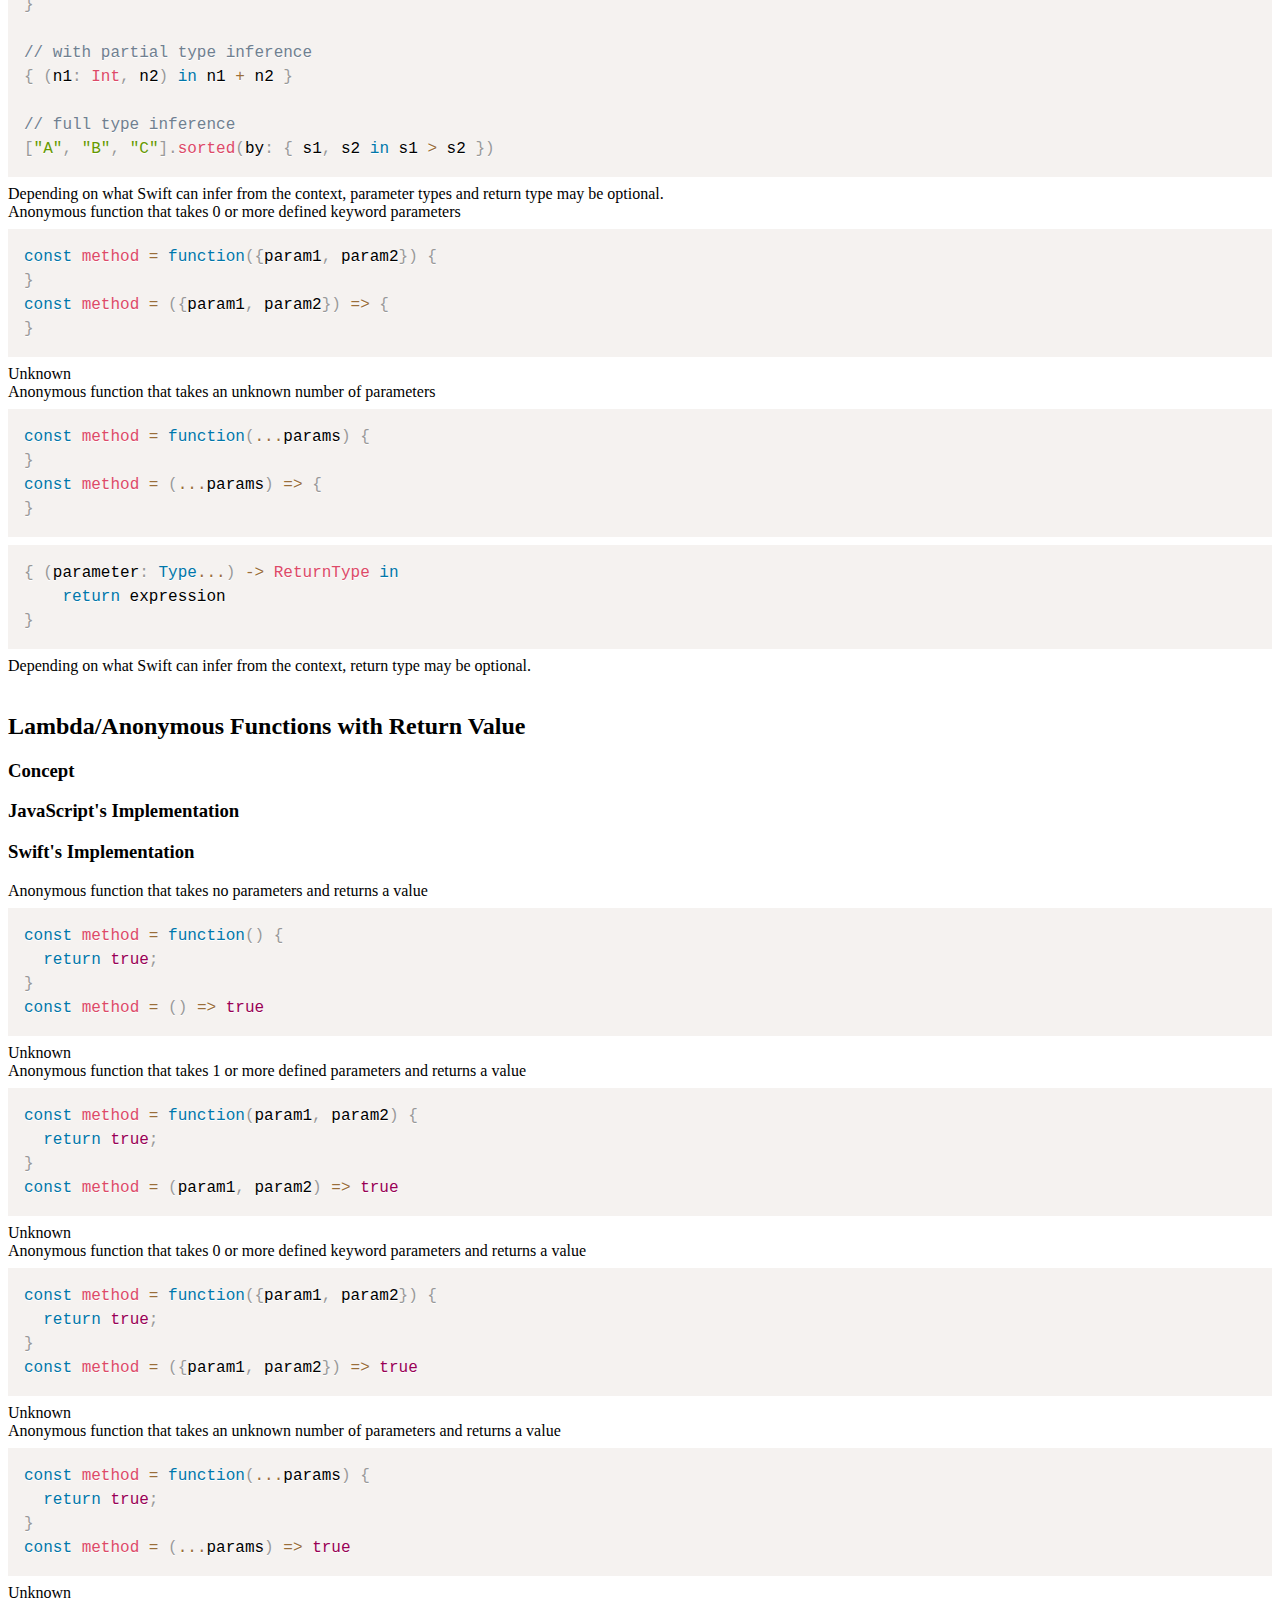
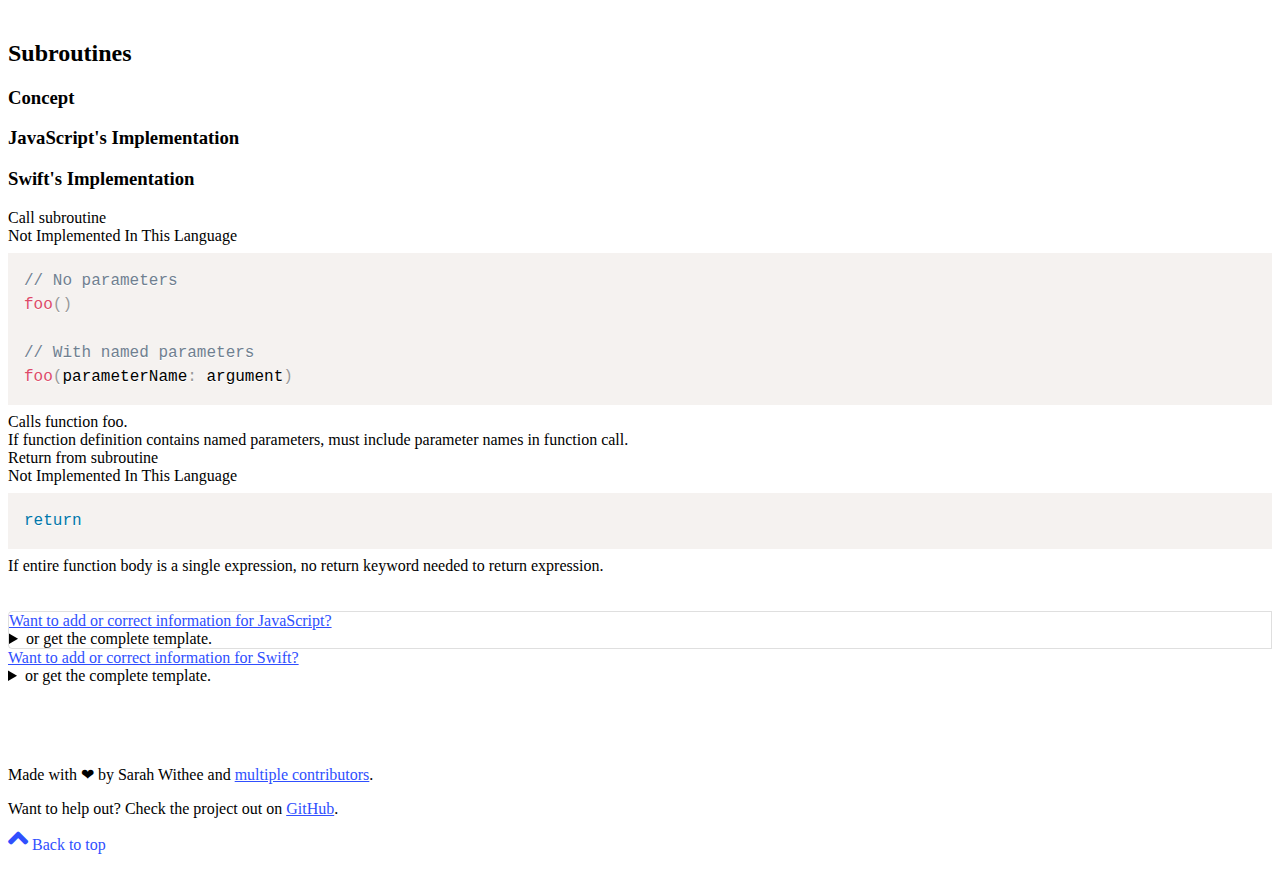
<file: codethesaurus/sample.html>
<!doctype html>
<html lang="en">
<head>
    <meta charset="utf-8">
    <meta name="description" content="Code Thesaurus: A polyglot developer reference tool" />
    <meta http-equiv="X-UA-Compatible" content="IE=edge">
    <meta name="viewport" content="width=device-width, initial-scale=1, shrink-to-fit=no">

    <!-- OpenGraph -->
    <meta property="og:title" content="Code Thesaurus - Comparing JavaScript and Swift" />
    <meta property="og:description" content="Code Thesaurus: Comparing JavaScript                 and Swift" />
    <meta property="og:type" content="website" />
    <meta property="og:url" content="http://localhost:8000/compare/?concept=functions&amp;lang1=javascript%3BECMAScript+2021&amp;lang2=swift%3B5" />
    <meta property="og:locale" content="en_US" />
    <meta property="og:image" content="http://localhost:8000/static/images/Logo-Book-Code.png" />
    
    <!-- Twitter, Slack, etc. -->
    <meta name="twitter:card" content="summary_large_image">
    <meta name="twitter:site" content="@CodeThesaurus">
    <meta name="twitter:title" content="Code Thesaurus - Comparing JavaScript and Swift">
    <meta name="twitter:description" content="Code Thesaurus: Comparing JavaScript                 and Swift">
    <meta name="twitter:image" content="http://localhost:8000/static/images/Logo-Book-Code.png">
    <meta name="twitter:image:alt" content="Code Thesarus logo">
    <!-- TODO: make these show number of languages/examples? -->
    <!--
    <meta name="twitter:label1" content="">
    <meta name="twitter:data1" content="">
    <meta name="twitter:label2" content="">
    <meta name="twitter:data2" content="">
    -->

    <title>Code Thesaurus - Comparing JavaScript and Swift</title>

    <!-- Bootstrap -->
    <link href="https://cdn.jsdelivr.net/npm/bootstrap@5.1.3/dist/css/bootstrap.min.css" rel="stylesheet" integrity="sha384-1BmE4kWBq78iYhFldvKuhfTAU6auU8tT94WrHftjDbrCEXSU1oBoqyl2QvZ6jIW3" crossorigin="anonymous">
    <link rel="stylesheet" href="https://cdnjs.cloudflare.com/ajax/libs/font-awesome/5.15.4/css/all.min.css" />

    <!-- Styles -->
    <link rel="stylesheet" href="./static/css/app.css" />
    <!-- <link rel="stylesheet" href="/static/css/pygments_colorful.css" /> -->

    <!-- Prism -->
    <link rel="stylesheet" href="./static/css/prism.css" />
</head>
<body>
<header>
    <nav class="navbar navbar-expand-lg navbar-dark bg-blue">
        <div class="container-fluid">
          <a class="navbar-brand" href="/">Code Thesaurus</a>
          <button class="navbar-toggler" type="button" data-bs-toggle="collapse" data-bs-target="#navbarSupportedContent" aria-controls="navbarSupportedContent" aria-expanded="false" aria-label="Toggle navigation">
            <span class="navbar-toggler-icon"></span>
          </button>
          <div class="collapse navbar-collapse flex-grow-0" id="navbarSupportedContent">
            <ul class="navbar-nav me-auto mb-2 mb-lg-0 text-end">
              <li class="nav-item">
                <a class="nav-link active" aria-current="page" href="/">Home</a>
              </li>
              <li class="nav-item">
                <a class="nav-link" href="/about">About</a>
              </li>
              <li class="nav-item">
                <a class="nav-link" href="https://docs.codethesaur.us">Docs</a>
              </li>
              <li class="nav-item">
                <a class="nav-link" href="https://docs.codethesaur.us/contributing/">Contribute</a>
              </li>
            </ul>
          </div>
        </div>
      </nav>
</header>

<main role="main">


        <div class="container">
            <div class="row mt-5">
                <h1 class="col-12">Comparing JavaScript's and Swift's
                    Functions, Methods, and Subroutines</h1>
            </div>
            <div class="row col-12">
                <p>The tables below show the syntactically highlighted Functions, Methods, and Subroutines topic for the two
                    languages.</p>
                <br />
                <p>If you see any incorrect information, please help us improve! Feel free to either
                    <a href="https://github.com/codethesaurus/codethesaur.us/issues/new/choose" rel="noopener">create
                        an issue</a> or use the links at the bottom of the language columns to correct any information.
                </p>
            </div>


           <div class="row">&nbsp;</div>
           <div class="row"><h2>Void Functions</h2></div>
           <div class="card-group">
                <div class="card">
                    <div class="card-body">
                        <h3 class="text-center">Concept</h3>
                    </div>
                </div>
                <div class="card">
                    <div class="card-body">
                        <h3 class="text-center">JavaScript's Implementation</h3>
                    </div>
                </div>
                <div class="card">
                    <div class="card-body">
                        <h3 class="text-center">Swift's Implementation</h3>
                    </div>
                </div>
            </div>

    
        <div class="card-group">
            <div class="card">
                <div class="card-body">
                    <div class="strong">
                        Function that does not return a value and takes no parameters
                    </div>
                </div>
            </div>
            

<div class="card">
    <div class="card-body">
    
        <div class="syntax">
            <pre>
                <code class="language-javascript">function method() {
}</code>
            </pre>
        </div>
    
    
    </div>
</div>

            

<div class="card">
    <div class="card-body">
    
        <div class="syntax">
            <pre>
                <code class="language-swift">func functionName() {
    statements
}</code>
            </pre>
        </div>
    
    
    </div>
</div>

        </div>
    
        <div class="card-group">
            <div class="card">
                <div class="card-body">
                    <div class="strong">
                        Function that does not return a value and that takes 1 or more defined parameters
                    </div>
                </div>
            </div>
            

<div class="card">
    <div class="card-body">
    
        <div class="syntax">
            <pre>
                <code class="language-javascript">function method(param1, param2) {
}</code>
            </pre>
        </div>
    
    
    </div>
</div>

            

<div class="card">
    <div class="card-body">
    
        <div class="syntax">
            <pre>
                <code class="language-swift">func functionName(parameterOne: Type, parameterTwo: Type) {
    statements
}</code>
            </pre>
        </div>
    
    
    </div>
</div>

        </div>
    
        <div class="card-group">
            <div class="card">
                <div class="card-body">
                    <div class="strong">
                        Function that does not return a value and that takes 0 or more defined keyword parameters
                    </div>
                </div>
            </div>
            

<div class="card">
    <div class="card-body">
    
        <div class="syntax">
            <pre>
                <code class="language-javascript">function method({param1, param2}) {
}</code>
            </pre>
        </div>
    
    
    </div>
</div>

            

<div class="card">
    <div class="card-body">
    
        <div class="syntax">Unknown</div>
    
    
    </div>
</div>

        </div>
    
        <div class="card-group">
            <div class="card">
                <div class="card-body">
                    <div class="strong">
                        Function that does not return a value and function that takes an unknown number of parameters
                    </div>
                </div>
            </div>
            

<div class="card">
    <div class="card-body">
    
        <div class="syntax">
            <pre>
                <code class="language-javascript">function method(...params) {
}</code>
            </pre>
        </div>
    
    
    </div>
</div>

            

<div class="card">
    <div class="card-body">
    
        <div class="syntax">
            <pre>
                <code class="language-swift">func functionName(parameterName: Type...) {
    statements
}</code>
            </pre>
        </div>
    
    
        <div>
            Values passed in are made available within the function’s body as an array of type [Type].
        </div>
    
    </div>
</div>

        </div>
    

           <div class="row">&nbsp;</div>
           <div class="row"><h2>Return Value Functions</h2></div>
           <div class="card-group">
                <div class="card">
                    <div class="card-body">
                        <h3 class="text-center">Concept</h3>
                    </div>
                </div>
                <div class="card">
                    <div class="card-body">
                        <h3 class="text-center">JavaScript's Implementation</h3>
                    </div>
                </div>
                <div class="card">
                    <div class="card-body">
                        <h3 class="text-center">Swift's Implementation</h3>
                    </div>
                </div>
            </div>

    
        <div class="card-group">
            <div class="card">
                <div class="card-body">
                    <div class="strong">
                        Function that returns a value and takes no parameters
                    </div>
                </div>
            </div>
            

<div class="card">
    <div class="card-body">
    
        <div class="syntax">
            <pre>
                <code class="language-javascript">function method() {
  return true;
}</code>
            </pre>
        </div>
    
    
    </div>
</div>

            

<div class="card">
    <div class="card-body">
    
        <div class="syntax">
            <pre>
                <code class="language-swift">func functionName() -> ReturnType {
    statements
    return expression
}</code>
            </pre>
        </div>
    
    
    </div>
</div>

        </div>
    
        <div class="card-group">
            <div class="card">
                <div class="card-body">
                    <div class="strong">
                        Function that returns a value and takes 1 or more defined parameters
                    </div>
                </div>
            </div>
            

<div class="card">
    <div class="card-body">
    
        <div class="syntax">
            <pre>
                <code class="language-javascript">function method(param1, param2) {
  return true;
}</code>
            </pre>
        </div>
    
    
    </div>
</div>

            

<div class="card">
    <div class="card-body">
    
        <div class="syntax">
            <pre>
                <code class="language-swift">func functionName(parameterOne: Type, parameterTwo: Type) -> ReturnType {
    statements
    return expression
}</code>
            </pre>
        </div>
    
    
    </div>
</div>

        </div>
    
        <div class="card-group">
            <div class="card">
                <div class="card-body">
                    <div class="strong">
                        Function that returns a value and takes 0 or more defined keyword parameters
                    </div>
                </div>
            </div>
            

<div class="card">
    <div class="card-body">
    
        <div class="syntax">
            <pre>
                <code class="language-javascript">function method({param1, param2}) {
  return true;
}</code>
            </pre>
        </div>
    
    
    </div>
</div>

            

<div class="card">
    <div class="card-body">
    
        <div class="syntax">Unknown</div>
    
    
    </div>
</div>

        </div>
    
        <div class="card-group">
            <div class="card">
                <div class="card-body">
                    <div class="strong">
                        Function that returns a value and takes an unknown number of parameters
                    </div>
                </div>
            </div>
            

<div class="card">
    <div class="card-body">
    
        <div class="syntax">
            <pre>
                <code class="language-javascript">function method(...params) {
  return true;
}</code>
            </pre>
        </div>
    
    
    </div>
</div>

            

<div class="card">
    <div class="card-body">
    
        <div class="syntax">
            <pre>
                <code class="language-swift">func functionName(parameterName: Type...) -> ReturnType {
    statements
    return expression
}</code>
            </pre>
        </div>
    
    
        <div>
            Values passed in are made available within the function’s body as an array of type [Type].
        </div>
    
    </div>
</div>

        </div>
    

           <div class="row">&nbsp;</div>
           <div class="row"><h2>Lambda/Anonymous Functions</h2></div>
           <div class="card-group">
                <div class="card">
                    <div class="card-body">
                        <h3 class="text-center">Concept</h3>
                    </div>
                </div>
                <div class="card">
                    <div class="card-body">
                        <h3 class="text-center">JavaScript's Implementation</h3>
                    </div>
                </div>
                <div class="card">
                    <div class="card-body">
                        <h3 class="text-center">Swift's Implementation</h3>
                    </div>
                </div>
            </div>

    
        <div class="card-group">
            <div class="card">
                <div class="card-body">
                    <div class="strong">
                        Anonymous function that takes no parameters
                    </div>
                </div>
            </div>
            

<div class="card">
    <div class="card-body">
    
        <div class="syntax">
            <pre>
                <code class="language-javascript">const method = function() {
}
const method = () => {
}</code>
            </pre>
        </div>
    
    
    </div>
</div>

            

<div class="card">
    <div class="card-body">
    
        <div class="syntax">
            <pre>
                <code class="language-swift">{ expression }</code>
            </pre>
        </div>
    
    
    </div>
</div>

        </div>
    
        <div class="card-group">
            <div class="card">
                <div class="card-body">
                    <div class="strong">
                        Anonymous function that takes 1 or more defined parameters
                    </div>
                </div>
            </div>
            

<div class="card">
    <div class="card-body">
    
        <div class="syntax">
            <pre>
                <code class="language-javascript">const method = function(param1, param2) {
}
const method = (param1, param2) => {
}</code>
            </pre>
        </div>
    
    
    </div>
</div>

            

<div class="card">
    <div class="card-body">
    
        <div class="syntax">
            <pre>
                <code class="language-swift">{ (parameterOne: Type, parameterTwo: Type) -> ReturnType in
    return expression
}

// with partial type inference
{ (n1: Int, n2) in n1 + n2 }

// full type inference
["A", "B", "C"].sorted(by: { s1, s2 in s1 > s2 })</code>
            </pre>
        </div>
    
    
        <div>
            Depending on what Swift can infer from the context, parameter types and return type may be optional.
        </div>
    
    </div>
</div>

        </div>
    
        <div class="card-group">
            <div class="card">
                <div class="card-body">
                    <div class="strong">
                        Anonymous function that takes 0 or more defined keyword parameters
                    </div>
                </div>
            </div>
            

<div class="card">
    <div class="card-body">
    
        <div class="syntax">
            <pre>
                <code class="language-javascript">const method = function({param1, param2}) {
}
const method = ({param1, param2}) => {
}</code>
            </pre>
        </div>
    
    
    </div>
</div>

            

<div class="card">
    <div class="card-body">
    
        <div class="syntax">Unknown</div>
    
    
    </div>
</div>

        </div>
    
        <div class="card-group">
            <div class="card">
                <div class="card-body">
                    <div class="strong">
                        Anonymous function that takes an unknown number of parameters
                    </div>
                </div>
            </div>
            

<div class="card">
    <div class="card-body">
    
        <div class="syntax">
            <pre>
                <code class="language-javascript">const method = function(...params) {
}
const method = (...params) => {
}</code>
            </pre>
        </div>
    
    
    </div>
</div>

            

<div class="card">
    <div class="card-body">
    
        <div class="syntax">
            <pre>
                <code class="language-swift">{ (parameter: Type...) -> ReturnType in
    return expression
}</code>
            </pre>
        </div>
    
    
        <div>
            Depending on what Swift can infer from the context, return type may be optional.
        </div>
    
    </div>
</div>

        </div>
    

           <div class="row">&nbsp;</div>
           <div class="row"><h2>Lambda/Anonymous Functions with Return Value</h2></div>
           <div class="card-group">
                <div class="card">
                    <div class="card-body">
                        <h3 class="text-center">Concept</h3>
                    </div>
                </div>
                <div class="card">
                    <div class="card-body">
                        <h3 class="text-center">JavaScript's Implementation</h3>
                    </div>
                </div>
                <div class="card">
                    <div class="card-body">
                        <h3 class="text-center">Swift's Implementation</h3>
                    </div>
                </div>
            </div>

    
        <div class="card-group">
            <div class="card">
                <div class="card-body">
                    <div class="strong">
                        Anonymous function that takes no parameters and returns a value
                    </div>
                </div>
            </div>
            

<div class="card">
    <div class="card-body">
    
        <div class="syntax">
            <pre>
                <code class="language-javascript">const method = function() {
  return true;
}
const method = () => true</code>
            </pre>
        </div>
    
    
    </div>
</div>

            

<div class="card">
    <div class="card-body">
    
        <div class="syntax">Unknown</div>
    
    
    </div>
</div>

        </div>
    
        <div class="card-group">
            <div class="card">
                <div class="card-body">
                    <div class="strong">
                        Anonymous function that takes 1 or more defined parameters and returns a value
                    </div>
                </div>
            </div>
            

<div class="card">
    <div class="card-body">
    
        <div class="syntax">
            <pre>
                <code class="language-javascript">const method = function(param1, param2) {
  return true;
}
const method = (param1, param2) => true</code>
            </pre>
        </div>
    
    
    </div>
</div>

            

<div class="card">
    <div class="card-body">
    
        <div class="syntax">Unknown</div>
    
    
    </div>
</div>

        </div>
    
        <div class="card-group">
            <div class="card">
                <div class="card-body">
                    <div class="strong">
                        Anonymous function that takes 0 or more defined keyword parameters and returns a value
                    </div>
                </div>
            </div>
            

<div class="card">
    <div class="card-body">
    
        <div class="syntax">
            <pre>
                <code class="language-javascript">const method = function({param1, param2}) {
  return true;
}
const method = ({param1, param2}) => true</code>
            </pre>
        </div>
    
    
    </div>
</div>

            

<div class="card">
    <div class="card-body">
    
        <div class="syntax">Unknown</div>
    
    
    </div>
</div>

        </div>
    
        <div class="card-group">
            <div class="card">
                <div class="card-body">
                    <div class="strong">
                        Anonymous function that takes an unknown number of parameters and returns a value
                    </div>
                </div>
            </div>
            

<div class="card">
    <div class="card-body">
    
        <div class="syntax">
            <pre>
                <code class="language-javascript">const method = function(...params) {
  return true;
}
const method = (...params) => true</code>
            </pre>
        </div>
    
    
    </div>
</div>

            

<div class="card">
    <div class="card-body">
    
        <div class="syntax">Unknown</div>
    
    
    </div>
</div>

        </div>
    

           <div class="row">&nbsp;</div>
           <div class="row"><h2>Subroutines</h2></div>
           <div class="card-group">
                <div class="card">
                    <div class="card-body">
                        <h3 class="text-center">Concept</h3>
                    </div>
                </div>
                <div class="card">
                    <div class="card-body">
                        <h3 class="text-center">JavaScript's Implementation</h3>
                    </div>
                </div>
                <div class="card">
                    <div class="card-body">
                        <h3 class="text-center">Swift's Implementation</h3>
                    </div>
                </div>
            </div>

    
        <div class="card-group">
            <div class="card">
                <div class="card-body">
                    <div class="strong">
                        Call subroutine
                    </div>
                </div>
            </div>
            

<div class="card">
    <div class="card-body">
    
    
        <div>
            Not Implemented In This Language
        </div>
    
    </div>
</div>

            

<div class="card">
    <div class="card-body">
    
        <div class="syntax">
            <pre>
                <code class="language-swift">// No parameters
foo()

// With named parameters
foo(parameterName: argument)</code>
            </pre>
        </div>
    
    
        <div>
            Calls function foo.<br>If function definition contains named parameters, must include parameter names in function call.
        </div>
    
    </div>
</div>

        </div>
    
        <div class="card-group">
            <div class="card">
                <div class="card-body">
                    <div class="strong">
                        Return from subroutine
                    </div>
                </div>
            </div>
            

<div class="card">
    <div class="card-body">
    
    
        <div>
            Not Implemented In This Language
        </div>
    
    </div>
</div>

            

<div class="card">
    <div class="card-body">
    
        <div class="syntax">
            <pre>
                <code class="language-swift">return</code>
            </pre>
        </div>
    
    
        <div>
            If entire function body is a single expression, no return keyword needed to return expression.
        </div>
    
    </div>
</div>

        </div>
    


           <div class="row">&nbsp;</div>
           <div class="card-group">
                <div class="card border-0">
                    <div class="card-body">&nbsp;</div>
                </div>
                <div class="card" id="start-of-row">
                    <div class="card-body">
                        <a href="https://github.com/codethesaurus/codethesaur.us/edit/main/web/thesauruses/javascript/ECMAScript 2021/functions.json">
                            Want to add or correct information for JavaScript?
                        </a><br/>
                        <details>
                            <summary href="javascript:void(0)" onclick="(function(target){
                                const textarea = target.closest('details').querySelector('textarea');
                                if (textarea.value) return;
                                fetch('/api/functions/javascript/ECMAScript 2021').then(function(response){
                                    return response.text();
                                }).then(function(data){
                                    textarea.value = data;
                                }).catch(function(error){
                                    console.log(error);
                                });
                            })(event.target)">or get the complete template.</summary>
                            <strong>functions.json</strong>
                            <textarea class="form-control" rows="10" readonly style="min-width:100%;max-width:100%"></textarea>
                            <noscript><i>JavaScript must be enabled to view the complete template.</i></noscript>
                        </details>
                    </div>
                </div>
                <div class="card">
                    <div class="card-body">
                        <a href="https://github.com/codethesaurus/codethesaur.us/edit/main/web/thesauruses/swift/5/functions.json">
                            Want to add or correct information for Swift?
                        </a><br/>
                        <details>
                            <summary href="javascript:void(0)" onclick="(function(target){
                                const textarea = target.closest('details').querySelector('textarea');
                                if (textarea.value) return;
                                fetch('/api/functions/swift/5').then(function(response){
                                    return response.text();
                                }).then(function(data){
                                    textarea.value = data;
                                }).catch(function(error){
                                    console.log(error);
                                });
                            })(event.target)">or get the complete template.</summary>
                            <strong>functions.json</strong>
                            <textarea class="form-control" rows="10" readonly style="min-width:100%;max-width:100%"></textarea>
                            <noscript><i>JavaScript must be enabled to view the complete template.</i></noscript>
                        </details>
                    </div>
                </div>
            </div>

        </div>


</main>


<footer class="text-muted">
    <div class="container">
        <div class="row">
          <div class="col-8 justify-content-start">
            <p>Made with &#x2764; by Sarah Withee and <a href="https://github.com/codethesaurus/codethesaur.us/graphs/contributors" target="_blank" rel="noreferrer"><span id="contributors"></span> contributors</a>.</p> <!-- x2764 the heart emoji code -->
            <p>Want to help out? Check the project out on <a href="http://github.com/codethesaurus/" target="_blank" rel="noopener">GitHub</a>.</p>
          </div>
          <div class="col-4 order-sm-2 d-flex justify-content-end align-self-center">
              <div class="flex-column">
                  <a class="toTop" href="#">
                      <span class="d-flex flex-column">
                          <i class="fa fa-angle-up fa-2x align-self-center" aria-hidden="true"></i>
                          Back to top
                      </span>
                  </a>
              </div>
          </div>
        </div>
    </div>
</footer>

<!--scripts loaded here-->
<script src="https://cdn.jsdelivr.net/npm/bootstrap@5.1.3/dist/js/bootstrap.bundle.min.js" integrity="sha384-ka7Sk0Gln4gmtz2MlQnikT1wXgYsOg+OMhuP+IlRH9sENBO0LRn5q+8nbTov4+1p" crossorigin="anonymous"></script>
<script src="./static/js/contributors.js"></script>
<script src="./static/js/prism.js"></script>


</body>

</html>
</file>
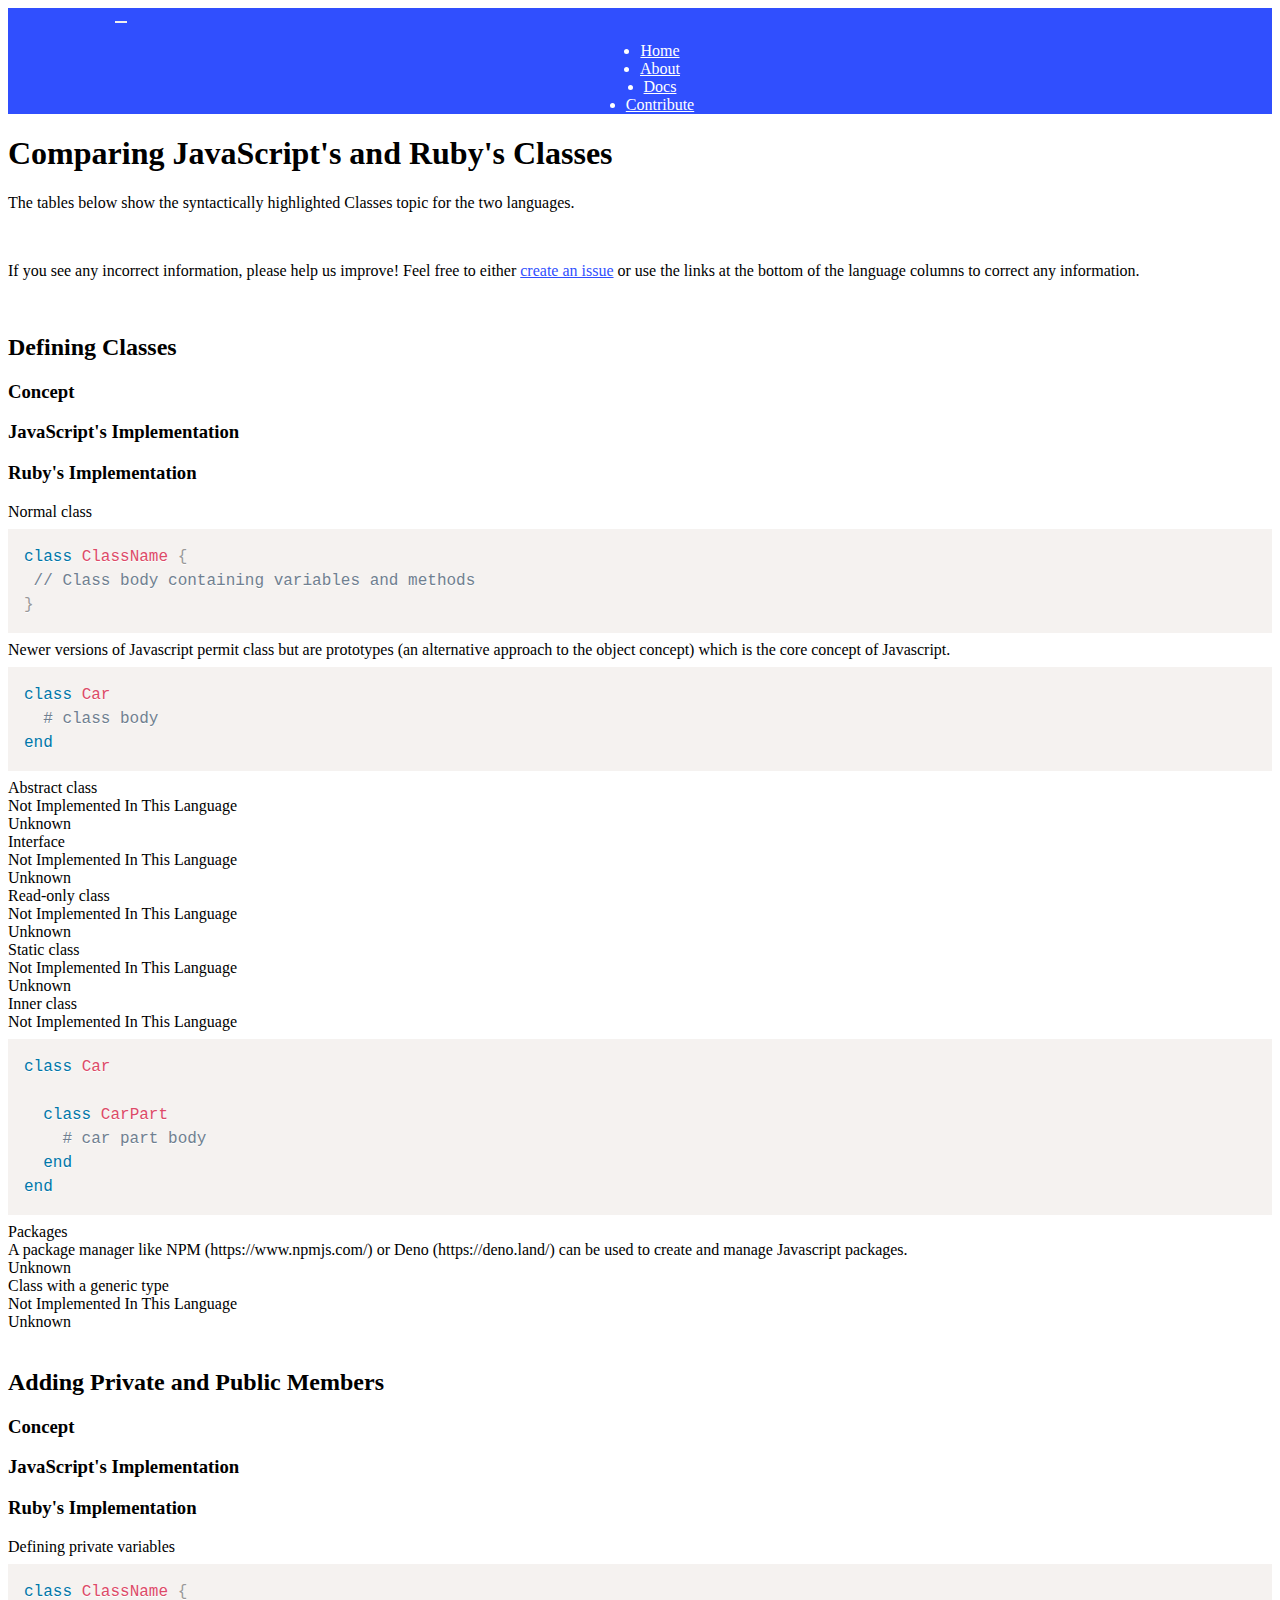
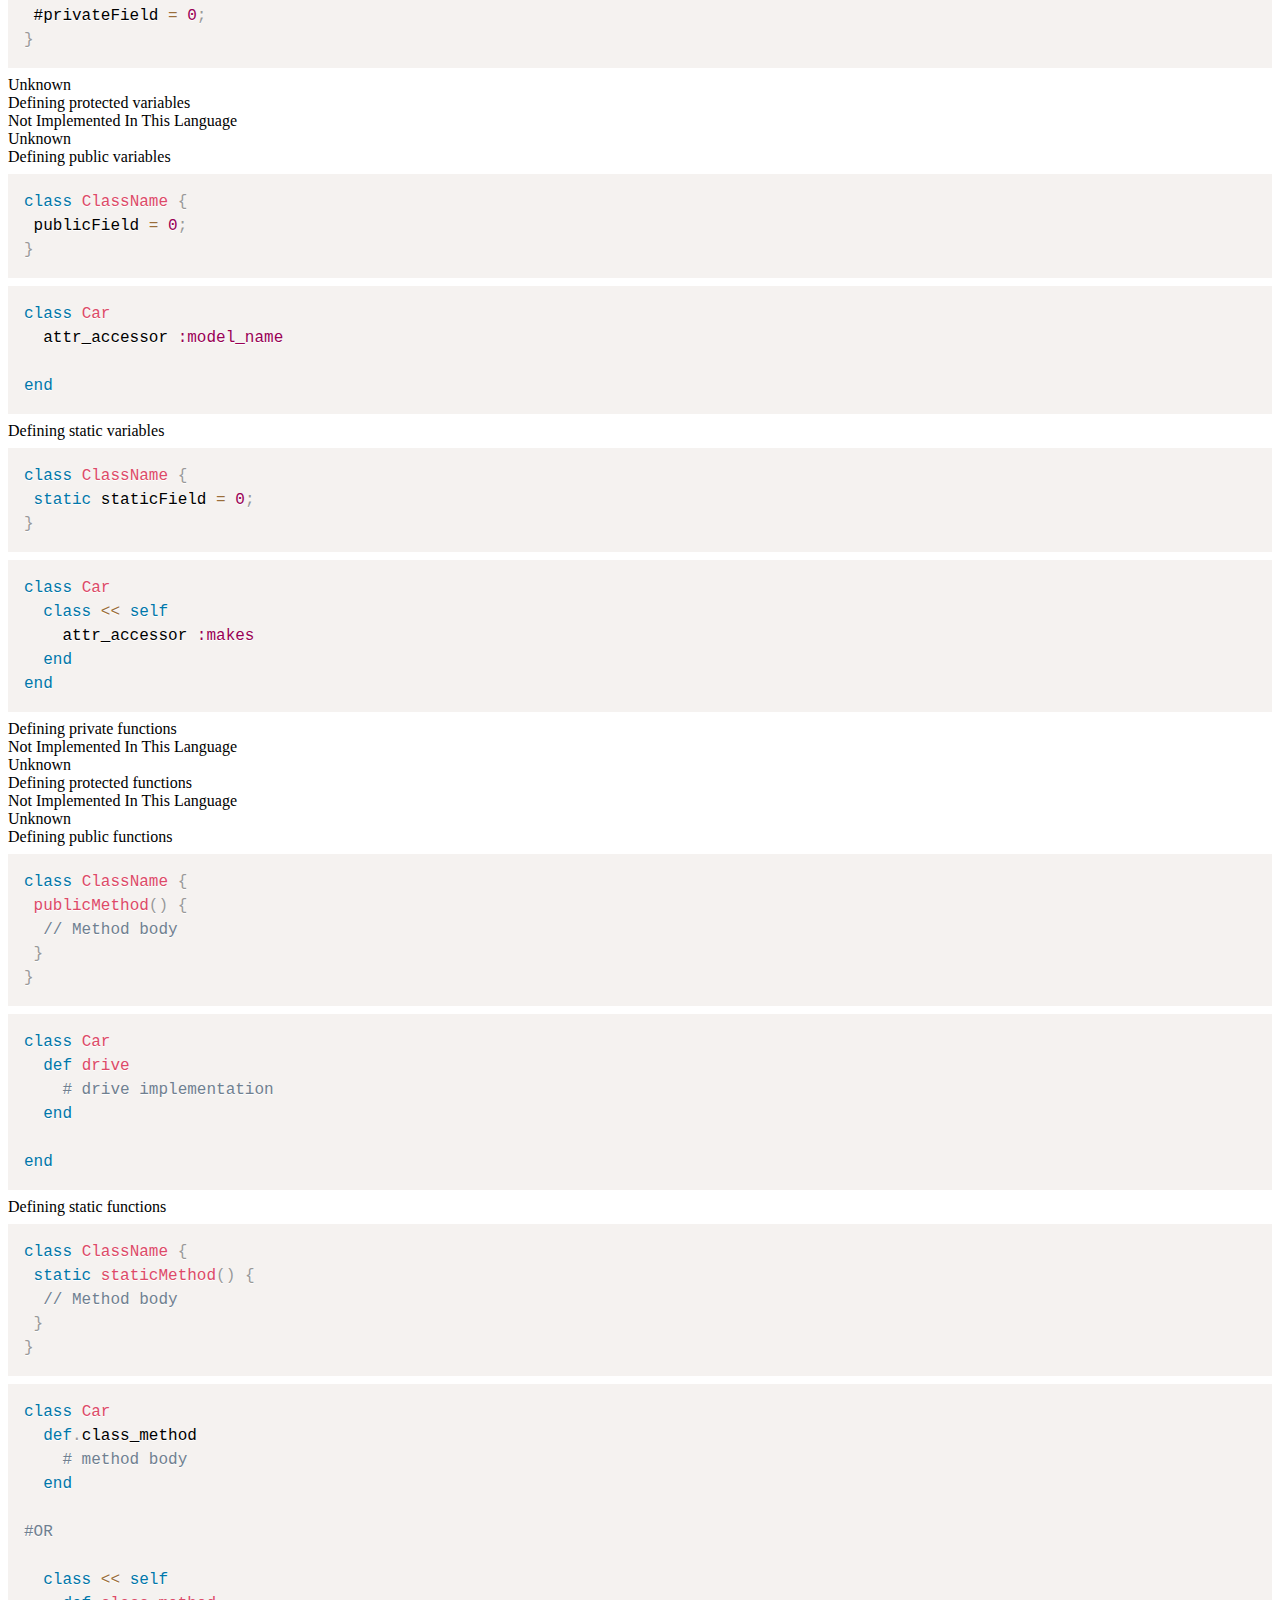
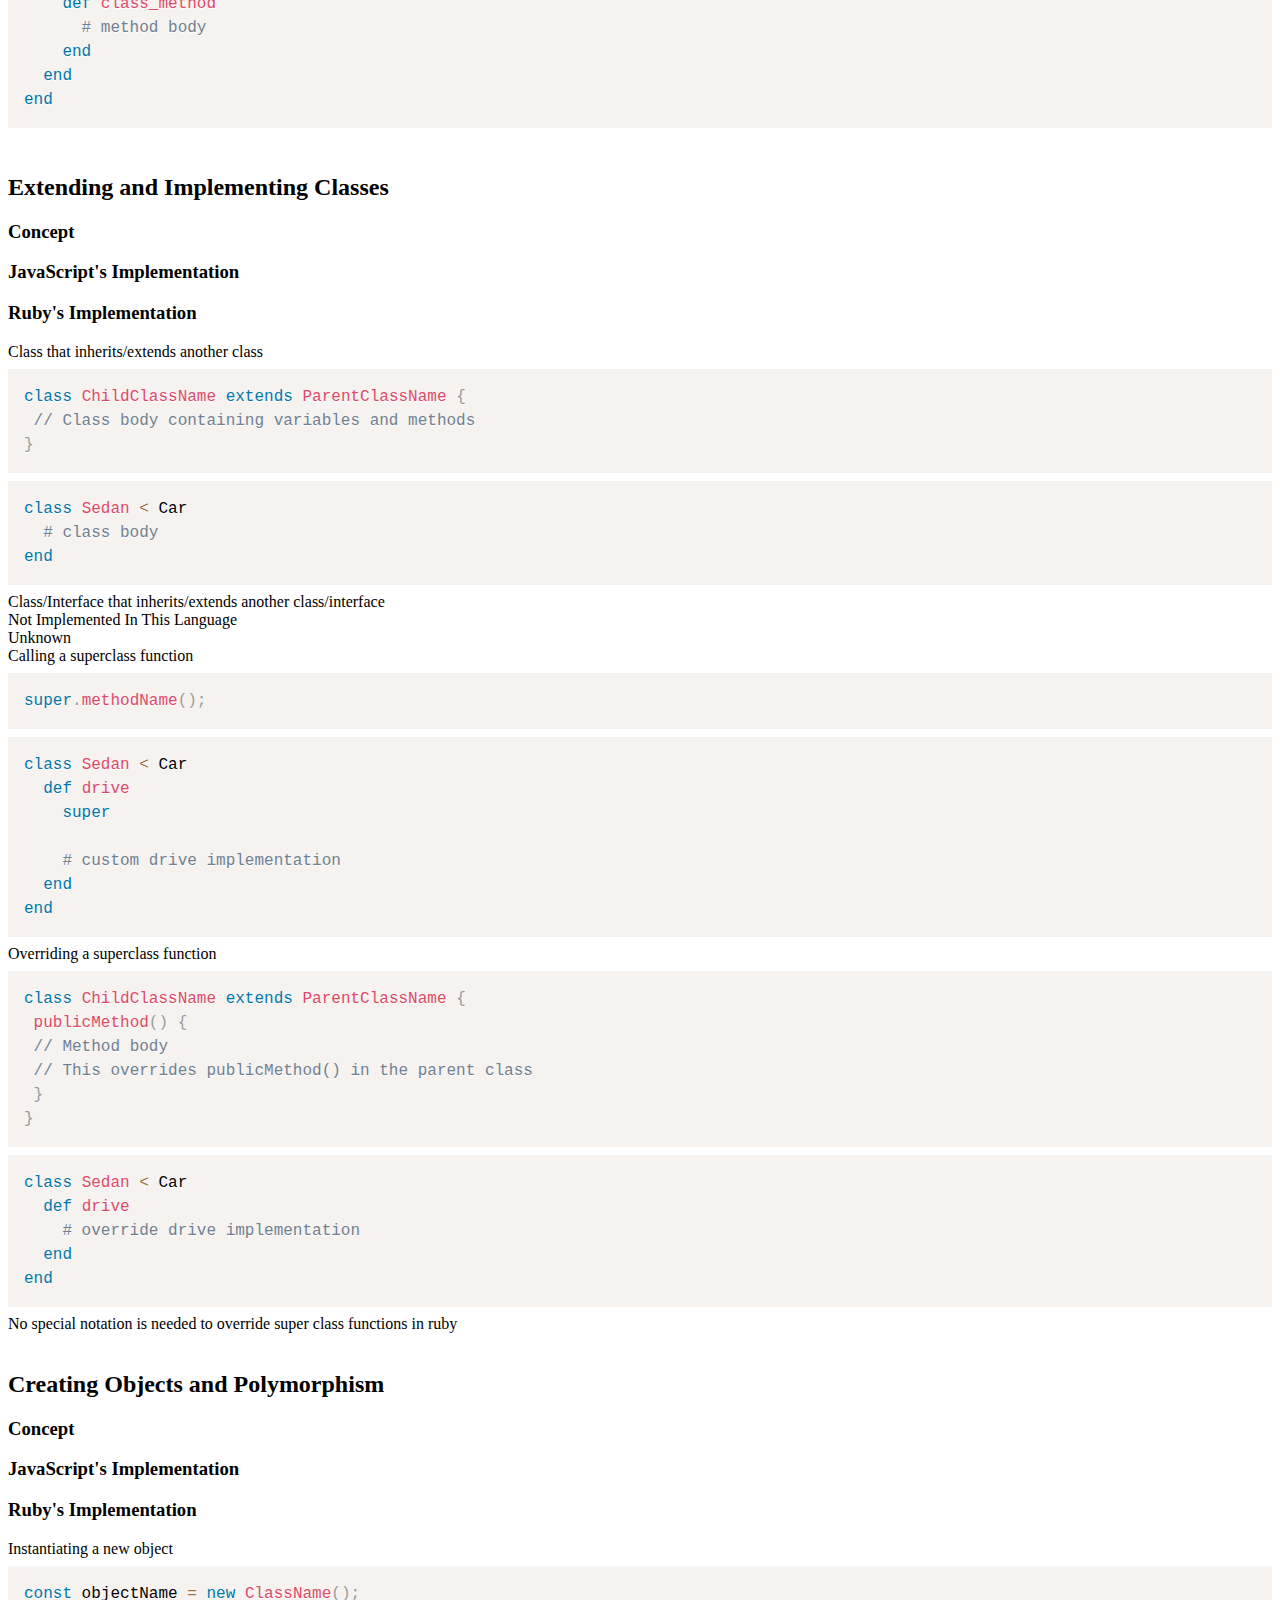
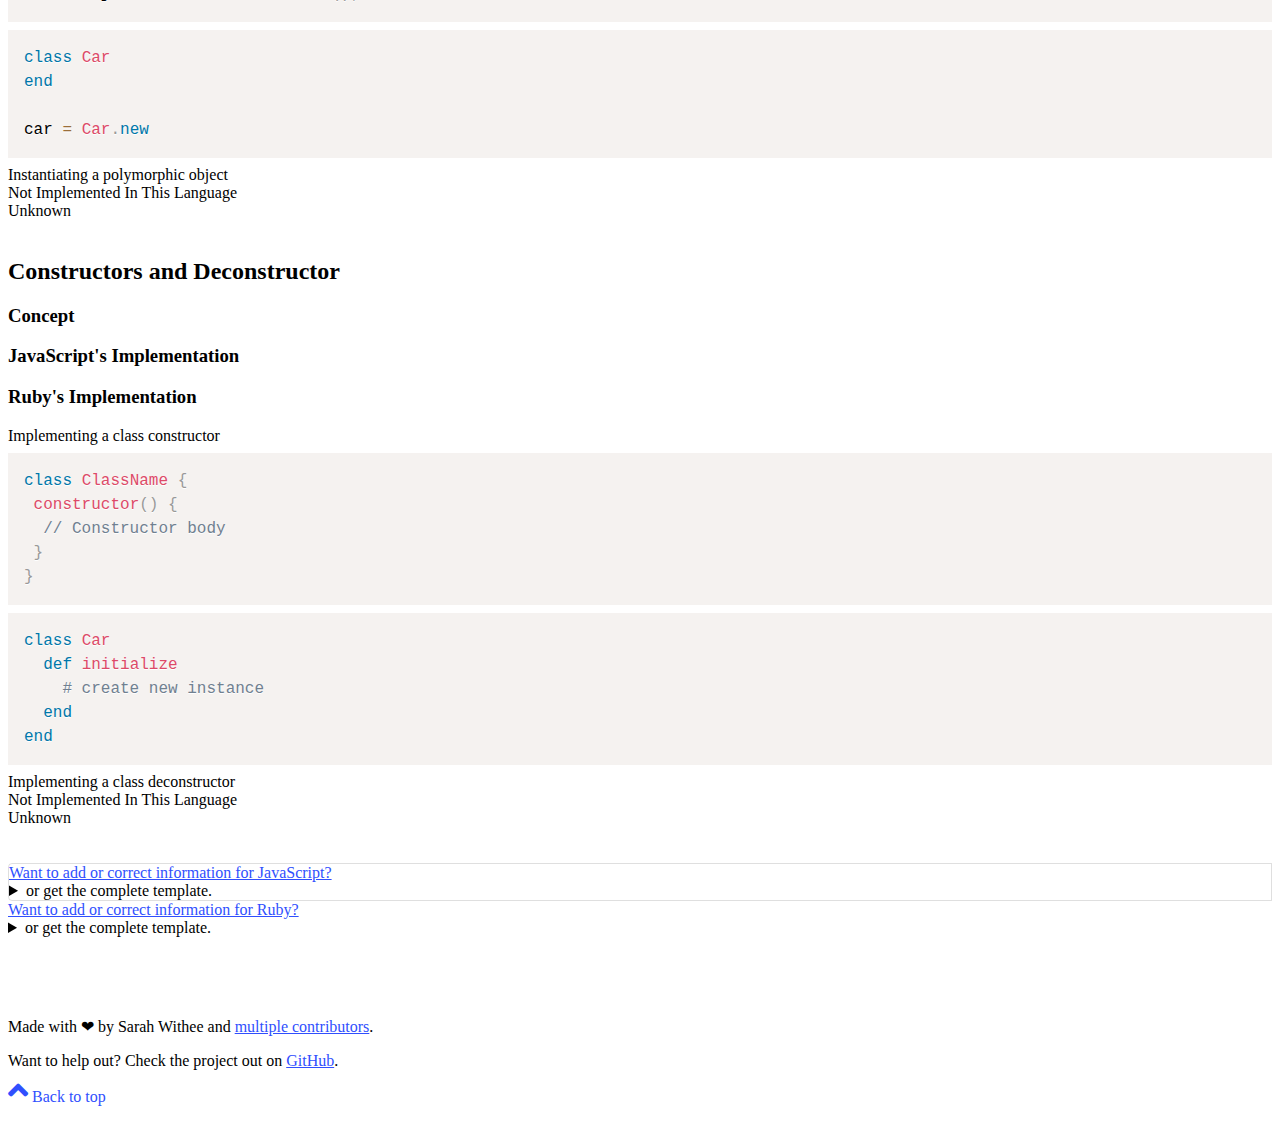
<file: codethesaurus/sample2.html>
<!doctype html>
<html lang="en">
<head>
    <meta charset="utf-8">
    <meta name="description" content="Code Thesaurus: A polyglot developer reference tool" />
    <meta http-equiv="X-UA-Compatible" content="IE=edge">
    <meta name="viewport" content="width=device-width, initial-scale=1, shrink-to-fit=no">

    <!-- OpenGraph -->
    <meta property="og:title" content="Code Thesaurus - Comparing JavaScript and Ruby" />
    <meta property="og:description" content="Code Thesaurus: Comparing JavaScript                 and Ruby" />
    <meta property="og:type" content="website" />
    <meta property="og:url" content="http://localhost:8000/compare/?concept=classes&amp;lang1=javascript%3BECMAScript+2021&amp;lang2=ruby%3B3" />
    <meta property="og:locale" content="en_US" />
    <meta property="og:image" content="http://localhost:8000/static/images/Logo-Book-Code.png" />
    
    <!-- Twitter, Slack, etc. -->
    <meta name="twitter:card" content="summary_large_image">
    <meta name="twitter:site" content="@CodeThesaurus">
    <meta name="twitter:title" content="Code Thesaurus - Comparing JavaScript and Ruby">
    <meta name="twitter:description" content="Code Thesaurus: Comparing JavaScript                 and Ruby">
    <meta name="twitter:image" content="http://localhost:8000/static/images/Logo-Book-Code.png">
    <meta name="twitter:image:alt" content="Code Thesarus logo">
    <!-- TODO: make these show number of languages/examples? -->
    <!--
    <meta name="twitter:label1" content="">
    <meta name="twitter:data1" content="">
    <meta name="twitter:label2" content="">
    <meta name="twitter:data2" content="">
    -->

    <title>Code Thesaurus - Comparing JavaScript and Ruby</title>

    <!-- Bootstrap -->
    <link href="https://cdn.jsdelivr.net/npm/bootstrap@5.1.3/dist/css/bootstrap.min.css" rel="stylesheet" integrity="sha384-1BmE4kWBq78iYhFldvKuhfTAU6auU8tT94WrHftjDbrCEXSU1oBoqyl2QvZ6jIW3" crossorigin="anonymous">
    <link rel="stylesheet" href="https://cdnjs.cloudflare.com/ajax/libs/font-awesome/5.15.4/css/all.min.css" />

    <!-- Styles -->
    <link rel="stylesheet" href="./static/css/app.css" />
    <!-- <link rel="stylesheet" href="/static/css/pygments_colorful.css" /> -->

    <!-- Prism -->
    <link rel="stylesheet" href="./static/css/prism.css" />
</head>
<body>
<header>
    <nav class="navbar navbar-expand-lg navbar-dark bg-blue">
        <div class="container-fluid">
          <a class="navbar-brand" href="/">Code Thesaurus</a>
          <button class="navbar-toggler" type="button" data-bs-toggle="collapse" data-bs-target="#navbarSupportedContent" aria-controls="navbarSupportedContent" aria-expanded="false" aria-label="Toggle navigation">
            <span class="navbar-toggler-icon"></span>
          </button>
          <div class="collapse navbar-collapse flex-grow-0" id="navbarSupportedContent">
            <ul class="navbar-nav me-auto mb-2 mb-lg-0 text-end">
              <li class="nav-item">
                <a class="nav-link active" aria-current="page" href="/">Home</a>
              </li>
              <li class="nav-item">
                <a class="nav-link" href="/about">About</a>
              </li>
              <li class="nav-item">
                <a class="nav-link" href="https://docs.codethesaur.us">Docs</a>
              </li>
              <li class="nav-item">
                <a class="nav-link" href="https://docs.codethesaur.us/contributing/">Contribute</a>
              </li>
            </ul>
          </div>
        </div>
      </nav>
</header>

<main role="main">


        <div class="container">
            <div class="row mt-5">
                <h1 class="col-12">Comparing JavaScript's and Ruby's
                    Classes</h1>
            </div>
            <div class="row col-12">
                <p>The tables below show the syntactically highlighted Classes topic for the two
                    languages.</p>
                <br />
                <p>If you see any incorrect information, please help us improve! Feel free to either
                    <a href="https://github.com/codethesaurus/codethesaur.us/issues/new/choose" rel="noopener">create
                        an issue</a> or use the links at the bottom of the language columns to correct any information.
                </p>
            </div>


           <div class="row">&nbsp;</div>
           <div class="row"><h2>Defining Classes</h2></div>
           <div class="card-group">
                <div class="card">
                    <div class="card-body">
                        <h3 class="text-center">Concept</h3>
                    </div>
                </div>
                <div class="card">
                    <div class="card-body">
                        <h3 class="text-center">JavaScript's Implementation</h3>
                    </div>
                </div>
                <div class="card">
                    <div class="card-body">
                        <h3 class="text-center">Ruby's Implementation</h3>
                    </div>
                </div>
            </div>

    
        <div class="card-group">
            <div class="card">
                <div class="card-body">
                    <div class="strong">
                        Normal class
                    </div>
                </div>
            </div>
            

<div class="card">
    <div class="card-body">
    
        <div class="syntax">
            <pre>
                <code class="language-javascript">class ClassName {
 // Class body containing variables and methods 
}</code>
            </pre>
        </div>
    
    
        <div>
            Newer versions of Javascript permit class but are prototypes (an alternative approach to the object concept) which is the core concept of Javascript.
        </div>
    
    </div>
</div>

            

<div class="card">
    <div class="card-body">
    
        <div class="syntax">
            <pre>
                <code class="language-ruby">class Car
  # class body
end</code>
            </pre>
        </div>
    
    
    </div>
</div>

        </div>
    
        <div class="card-group">
            <div class="card">
                <div class="card-body">
                    <div class="strong">
                        Abstract class
                    </div>
                </div>
            </div>
            

<div class="card">
    <div class="card-body">
    
    
        <div>
            Not Implemented In This Language
        </div>
    
    </div>
</div>

            

<div class="card">
    <div class="card-body">
    
        <div class="syntax">Unknown</div>
    
    
    </div>
</div>

        </div>
    
        <div class="card-group">
            <div class="card">
                <div class="card-body">
                    <div class="strong">
                        Interface
                    </div>
                </div>
            </div>
            

<div class="card">
    <div class="card-body">
    
    
        <div>
            Not Implemented In This Language
        </div>
    
    </div>
</div>

            

<div class="card">
    <div class="card-body">
    
        <div class="syntax">Unknown</div>
    
    
    </div>
</div>

        </div>
    
        <div class="card-group">
            <div class="card">
                <div class="card-body">
                    <div class="strong">
                        Read-only class
                    </div>
                </div>
            </div>
            

<div class="card">
    <div class="card-body">
    
    
        <div>
            Not Implemented In This Language
        </div>
    
    </div>
</div>

            

<div class="card">
    <div class="card-body">
    
        <div class="syntax">Unknown</div>
    
    
    </div>
</div>

        </div>
    
        <div class="card-group">
            <div class="card">
                <div class="card-body">
                    <div class="strong">
                        Static class
                    </div>
                </div>
            </div>
            

<div class="card">
    <div class="card-body">
    
    
        <div>
            Not Implemented In This Language
        </div>
    
    </div>
</div>

            

<div class="card">
    <div class="card-body">
    
        <div class="syntax">Unknown</div>
    
    
    </div>
</div>

        </div>
    
        <div class="card-group">
            <div class="card">
                <div class="card-body">
                    <div class="strong">
                        Inner class
                    </div>
                </div>
            </div>
            

<div class="card">
    <div class="card-body">
    
    
        <div>
            Not Implemented In This Language
        </div>
    
    </div>
</div>

            

<div class="card">
    <div class="card-body">
    
        <div class="syntax">
            <pre>
                <code class="language-ruby">class Car
 
  class CarPart
    # car part body
  end
end</code>
            </pre>
        </div>
    
    
    </div>
</div>

        </div>
    
        <div class="card-group">
            <div class="card">
                <div class="card-body">
                    <div class="strong">
                        Packages
                    </div>
                </div>
            </div>
            

<div class="card">
    <div class="card-body">
    
    
        <div>
            A package manager like NPM (https://www.npmjs.com/) or Deno (https://deno.land/) can be used to create and manage Javascript packages.
        </div>
    
    </div>
</div>

            

<div class="card">
    <div class="card-body">
    
        <div class="syntax">Unknown</div>
    
    
    </div>
</div>

        </div>
    
        <div class="card-group">
            <div class="card">
                <div class="card-body">
                    <div class="strong">
                        Class with a generic type
                    </div>
                </div>
            </div>
            

<div class="card">
    <div class="card-body">
    
    
        <div>
            Not Implemented In This Language
        </div>
    
    </div>
</div>

            

<div class="card">
    <div class="card-body">
    
        <div class="syntax">Unknown</div>
    
    
    </div>
</div>

        </div>
    

           <div class="row">&nbsp;</div>
           <div class="row"><h2>Adding Private and Public Members</h2></div>
           <div class="card-group">
                <div class="card">
                    <div class="card-body">
                        <h3 class="text-center">Concept</h3>
                    </div>
                </div>
                <div class="card">
                    <div class="card-body">
                        <h3 class="text-center">JavaScript's Implementation</h3>
                    </div>
                </div>
                <div class="card">
                    <div class="card-body">
                        <h3 class="text-center">Ruby's Implementation</h3>
                    </div>
                </div>
            </div>

    
        <div class="card-group">
            <div class="card">
                <div class="card-body">
                    <div class="strong">
                        Defining private variables
                    </div>
                </div>
            </div>
            

<div class="card">
    <div class="card-body">
    
        <div class="syntax">
            <pre>
                <code class="language-javascript">class ClassName {
 #privateField = 0;
}</code>
            </pre>
        </div>
    
    
    </div>
</div>

            

<div class="card">
    <div class="card-body">
    
        <div class="syntax">Unknown</div>
    
    
    </div>
</div>

        </div>
    
        <div class="card-group">
            <div class="card">
                <div class="card-body">
                    <div class="strong">
                        Defining protected variables
                    </div>
                </div>
            </div>
            

<div class="card">
    <div class="card-body">
    
    
        <div>
            Not Implemented In This Language
        </div>
    
    </div>
</div>

            

<div class="card">
    <div class="card-body">
    
        <div class="syntax">Unknown</div>
    
    
    </div>
</div>

        </div>
    
        <div class="card-group">
            <div class="card">
                <div class="card-body">
                    <div class="strong">
                        Defining public variables
                    </div>
                </div>
            </div>
            

<div class="card">
    <div class="card-body">
    
        <div class="syntax">
            <pre>
                <code class="language-javascript">class ClassName {
 publicField = 0;
}</code>
            </pre>
        </div>
    
    
    </div>
</div>

            

<div class="card">
    <div class="card-body">
    
        <div class="syntax">
            <pre>
                <code class="language-ruby">class Car
  attr_accessor :model_name

end</code>
            </pre>
        </div>
    
    
    </div>
</div>

        </div>
    
        <div class="card-group">
            <div class="card">
                <div class="card-body">
                    <div class="strong">
                        Defining static variables
                    </div>
                </div>
            </div>
            

<div class="card">
    <div class="card-body">
    
        <div class="syntax">
            <pre>
                <code class="language-javascript">class ClassName {
 static staticField = 0;
}</code>
            </pre>
        </div>
    
    
    </div>
</div>

            

<div class="card">
    <div class="card-body">
    
        <div class="syntax">
            <pre>
                <code class="language-ruby">class Car
  class << self
    attr_accessor :makes
  end
end</code>
            </pre>
        </div>
    
    
    </div>
</div>

        </div>
    
        <div class="card-group">
            <div class="card">
                <div class="card-body">
                    <div class="strong">
                        Defining private functions
                    </div>
                </div>
            </div>
            

<div class="card">
    <div class="card-body">
    
    
        <div>
            Not Implemented In This Language
        </div>
    
    </div>
</div>

            

<div class="card">
    <div class="card-body">
    
        <div class="syntax">Unknown</div>
    
    
    </div>
</div>

        </div>
    
        <div class="card-group">
            <div class="card">
                <div class="card-body">
                    <div class="strong">
                        Defining protected functions
                    </div>
                </div>
            </div>
            

<div class="card">
    <div class="card-body">
    
    
        <div>
            Not Implemented In This Language
        </div>
    
    </div>
</div>

            

<div class="card">
    <div class="card-body">
    
        <div class="syntax">Unknown</div>
    
    
    </div>
</div>

        </div>
    
        <div class="card-group">
            <div class="card">
                <div class="card-body">
                    <div class="strong">
                        Defining public functions
                    </div>
                </div>
            </div>
            

<div class="card">
    <div class="card-body">
    
        <div class="syntax">
            <pre>
                <code class="language-javascript">class ClassName {
 publicMethod() {
  // Method body
 }
}</code>
            </pre>
        </div>
    
    
    </div>
</div>

            

<div class="card">
    <div class="card-body">
    
        <div class="syntax">
            <pre>
                <code class="language-ruby">class Car
  def drive
    # drive implementation
  end

end</code>
            </pre>
        </div>
    
    
    </div>
</div>

        </div>
    
        <div class="card-group">
            <div class="card">
                <div class="card-body">
                    <div class="strong">
                        Defining static functions
                    </div>
                </div>
            </div>
            

<div class="card">
    <div class="card-body">
    
        <div class="syntax">
            <pre>
                <code class="language-javascript">class ClassName {
 static staticMethod() {
  // Method body
 }
}</code>
            </pre>
        </div>
    
    
    </div>
</div>

            

<div class="card">
    <div class="card-body">
    
        <div class="syntax">
            <pre>
                <code class="language-ruby">class Car
  def.class_method
    # method body
  end

#OR

  class << self
    def class_method
      # method body
    end
  end
end</code>
            </pre>
        </div>
    
    
    </div>
</div>

        </div>
    

           <div class="row">&nbsp;</div>
           <div class="row"><h2>Extending and Implementing Classes</h2></div>
           <div class="card-group">
                <div class="card">
                    <div class="card-body">
                        <h3 class="text-center">Concept</h3>
                    </div>
                </div>
                <div class="card">
                    <div class="card-body">
                        <h3 class="text-center">JavaScript's Implementation</h3>
                    </div>
                </div>
                <div class="card">
                    <div class="card-body">
                        <h3 class="text-center">Ruby's Implementation</h3>
                    </div>
                </div>
            </div>

    
        <div class="card-group">
            <div class="card">
                <div class="card-body">
                    <div class="strong">
                        Class that inherits/extends another class
                    </div>
                </div>
            </div>
            

<div class="card">
    <div class="card-body">
    
        <div class="syntax">
            <pre>
                <code class="language-javascript">class ChildClassName extends ParentClassName {
 // Class body containing variables and methods 
}</code>
            </pre>
        </div>
    
    
    </div>
</div>

            

<div class="card">
    <div class="card-body">
    
        <div class="syntax">
            <pre>
                <code class="language-ruby">class Sedan < Car
  # class body
end</code>
            </pre>
        </div>
    
    
    </div>
</div>

        </div>
    
        <div class="card-group">
            <div class="card">
                <div class="card-body">
                    <div class="strong">
                        Class/Interface that inherits/extends another class/interface
                    </div>
                </div>
            </div>
            

<div class="card">
    <div class="card-body">
    
    
        <div>
            Not Implemented In This Language
        </div>
    
    </div>
</div>

            

<div class="card">
    <div class="card-body">
    
        <div class="syntax">Unknown</div>
    
    
    </div>
</div>

        </div>
    
        <div class="card-group">
            <div class="card">
                <div class="card-body">
                    <div class="strong">
                        Calling a superclass function
                    </div>
                </div>
            </div>
            

<div class="card">
    <div class="card-body">
    
        <div class="syntax">
            <pre>
                <code class="language-javascript">super.methodName();</code>
            </pre>
        </div>
    
    
    </div>
</div>

            

<div class="card">
    <div class="card-body">
    
        <div class="syntax">
            <pre>
                <code class="language-ruby">class Sedan < Car
  def drive
    super

    # custom drive implementation
  end
end</code>
            </pre>
        </div>
    
    
    </div>
</div>

        </div>
    
        <div class="card-group">
            <div class="card">
                <div class="card-body">
                    <div class="strong">
                        Overriding a superclass function
                    </div>
                </div>
            </div>
            

<div class="card">
    <div class="card-body">
    
        <div class="syntax">
            <pre>
                <code class="language-javascript">class ChildClassName extends ParentClassName {
 publicMethod() {
 // Method body
 // This overrides publicMethod() in the parent class
 }
}</code>
            </pre>
        </div>
    
    
    </div>
</div>

            

<div class="card">
    <div class="card-body">
    
        <div class="syntax">
            <pre>
                <code class="language-ruby">class Sedan < Car
  def drive
    # override drive implementation
  end
end</code>
            </pre>
        </div>
    
    
        <div>
            No special notation is needed to override super class functions in ruby
        </div>
    
    </div>
</div>

        </div>
    

           <div class="row">&nbsp;</div>
           <div class="row"><h2>Creating Objects and Polymorphism</h2></div>
           <div class="card-group">
                <div class="card">
                    <div class="card-body">
                        <h3 class="text-center">Concept</h3>
                    </div>
                </div>
                <div class="card">
                    <div class="card-body">
                        <h3 class="text-center">JavaScript's Implementation</h3>
                    </div>
                </div>
                <div class="card">
                    <div class="card-body">
                        <h3 class="text-center">Ruby's Implementation</h3>
                    </div>
                </div>
            </div>

    
        <div class="card-group">
            <div class="card">
                <div class="card-body">
                    <div class="strong">
                        Instantiating a new object
                    </div>
                </div>
            </div>
            

<div class="card">
    <div class="card-body">
    
        <div class="syntax">
            <pre>
                <code class="language-javascript">const objectName = new ClassName();</code>
            </pre>
        </div>
    
    
    </div>
</div>

            

<div class="card">
    <div class="card-body">
    
        <div class="syntax">
            <pre>
                <code class="language-ruby">class Car
end

car = Car.new</code>
            </pre>
        </div>
    
    
    </div>
</div>

        </div>
    
        <div class="card-group">
            <div class="card">
                <div class="card-body">
                    <div class="strong">
                        Instantiating a polymorphic object
                    </div>
                </div>
            </div>
            

<div class="card">
    <div class="card-body">
    
    
        <div>
            Not Implemented In This Language
        </div>
    
    </div>
</div>

            

<div class="card">
    <div class="card-body">
    
        <div class="syntax">Unknown</div>
    
    
    </div>
</div>

        </div>
    

           <div class="row">&nbsp;</div>
           <div class="row"><h2>Constructors and Deconstructor</h2></div>
           <div class="card-group">
                <div class="card">
                    <div class="card-body">
                        <h3 class="text-center">Concept</h3>
                    </div>
                </div>
                <div class="card">
                    <div class="card-body">
                        <h3 class="text-center">JavaScript's Implementation</h3>
                    </div>
                </div>
                <div class="card">
                    <div class="card-body">
                        <h3 class="text-center">Ruby's Implementation</h3>
                    </div>
                </div>
            </div>

    
        <div class="card-group">
            <div class="card">
                <div class="card-body">
                    <div class="strong">
                        Implementing a class constructor
                    </div>
                </div>
            </div>
            

<div class="card">
    <div class="card-body">
    
        <div class="syntax">
            <pre>
                <code class="language-javascript">class ClassName {
 constructor() {
  // Constructor body
 }
}</code>
            </pre>
        </div>
    
    
    </div>
</div>

            

<div class="card">
    <div class="card-body">
    
        <div class="syntax">
            <pre>
                <code class="language-ruby">class Car
  def initialize
    # create new instance
  end
end</code>
            </pre>
        </div>
    
    
    </div>
</div>

        </div>
    
        <div class="card-group">
            <div class="card">
                <div class="card-body">
                    <div class="strong">
                        Implementing a class deconstructor
                    </div>
                </div>
            </div>
            

<div class="card">
    <div class="card-body">
    
    
        <div>
            Not Implemented In This Language
        </div>
    
    </div>
</div>

            

<div class="card">
    <div class="card-body">
    
        <div class="syntax">Unknown</div>
    
    
    </div>
</div>

        </div>
    


           <div class="row">&nbsp;</div>
           <div class="card-group">
                <div class="card border-0">
                    <div class="card-body">&nbsp;</div>
                </div>
                <div class="card" id="start-of-row">
                    <div class="card-body">
                        <a href="https://github.com/codethesaurus/codethesaur.us/edit/main/web/thesauruses/javascript/ECMAScript 2021/classes.json">
                            Want to add or correct information for JavaScript?
                        </a><br/>
                        <details>
                            <summary href="javascript:void(0)" onclick="(function(target){
                                const textarea = target.closest('details').querySelector('textarea');
                                if (textarea.value) return;
                                fetch('/api/classes/javascript/ECMAScript 2021').then(function(response){
                                    return response.text();
                                }).then(function(data){
                                    textarea.value = data;
                                }).catch(function(error){
                                    console.log(error);
                                });
                            })(event.target)">or get the complete template.</summary>
                            <strong>classes.json</strong>
                            <textarea class="form-control" rows="10" readonly style="min-width:100%;max-width:100%"></textarea>
                            <noscript><i>JavaScript must be enabled to view the complete template.</i></noscript>
                        </details>
                    </div>
                </div>
                <div class="card">
                    <div class="card-body">
                        <a href="https://github.com/codethesaurus/codethesaur.us/edit/main/web/thesauruses/ruby/3/classes.json">
                            Want to add or correct information for Ruby?
                        </a><br/>
                        <details>
                            <summary href="javascript:void(0)" onclick="(function(target){
                                const textarea = target.closest('details').querySelector('textarea');
                                if (textarea.value) return;
                                fetch('/api/classes/ruby/3').then(function(response){
                                    return response.text();
                                }).then(function(data){
                                    textarea.value = data;
                                }).catch(function(error){
                                    console.log(error);
                                });
                            })(event.target)">or get the complete template.</summary>
                            <strong>classes.json</strong>
                            <textarea class="form-control" rows="10" readonly style="min-width:100%;max-width:100%"></textarea>
                            <noscript><i>JavaScript must be enabled to view the complete template.</i></noscript>
                        </details>
                    </div>
                </div>
            </div>

        </div>


</main>


<footer class="text-muted">
    <div class="container">
        <div class="row">
          <div class="col-8 justify-content-start">
            <p>Made with &#x2764; by Sarah Withee and <a href="https://github.com/codethesaurus/codethesaur.us/graphs/contributors" target="_blank" rel="noreferrer"><span id="contributors"></span> contributors</a>.</p> <!-- x2764 the heart emoji code -->
            <p>Want to help out? Check the project out on <a href="http://github.com/codethesaurus/" target="_blank" rel="noopener">GitHub</a>.</p>
          </div>
          <div class="col-4 order-sm-2 d-flex justify-content-end align-self-center">
              <div class="flex-column">
                  <a class="toTop" href="#">
                      <span class="d-flex flex-column">
                          <i class="fa fa-angle-up fa-2x align-self-center" aria-hidden="true"></i>
                          Back to top
                      </span>
                  </a>
              </div>
          </div>
        </div>
    </div>
</footer>

<!--scripts loaded here-->
<script src="https://cdn.jsdelivr.net/npm/bootstrap@5.1.3/dist/js/bootstrap.bundle.min.js" integrity="sha384-ka7Sk0Gln4gmtz2MlQnikT1wXgYsOg+OMhuP+IlRH9sENBO0LRn5q+8nbTov4+1p" crossorigin="anonymous"></script>
<script src="./static/js/contributors.js"></script>
<script src="./static/js/prism.js"></script>


</body>

</html>
</file>
<file: code-canvas/assets/index-DJJBS_us.css>
pre code.hljs{display:block;overflow-x:auto;padding:1em}code.hljs{padding:3px 5px}/*!
  Theme: Tokyo-night-Dark
  origin: https://github.com/enkia/tokyo-night-vscode-theme
  Description: Original highlight.js style
  Author: (c) Henri Vandersleyen <hvandersleyen@gmail.com>
  License: see project LICENSE
  Touched: 2022
*/.hljs-meta,.hljs-comment{color:#565f89}.hljs-tag,.hljs-doctag,.hljs-selector-id,.hljs-selector-class,.hljs-regexp,.hljs-template-tag,.hljs-selector-pseudo,.hljs-selector-attr,.hljs-variable.language_,.hljs-deletion{color:#f7768e}.hljs-variable,.hljs-template-variable,.hljs-number,.hljs-literal,.hljs-type,.hljs-params,.hljs-link{color:#ff9e64}.hljs-built_in,.hljs-attribute{color:#e0af68}.hljs-selector-tag{color:#2ac3de}.hljs-keyword,.hljs-title.function_,.hljs-title,.hljs-title.class_,.hljs-title.class_.inherited__,.hljs-subst,.hljs-property{color:#7dcfff}.hljs-selector-tag{color:#73daca}.hljs-quote,.hljs-string,.hljs-symbol,.hljs-bullet,.hljs-addition{color:#9ece6a}.hljs-code,.hljs-formula,.hljs-section{color:#7aa2f7}.hljs-name,.hljs-keyword,.hljs-operator,.hljs-char.escape_,.hljs-attr{color:#bb9af7}.hljs-punctuation{color:#c0caf5}.hljs{background:#1a1b26;color:#9aa5ce}.hljs-emphasis{font-style:italic}.hljs-strong{font-weight:700}@font-face{font-family:Salsa;font-style:normal;font-display:swap;font-weight:400;src:url(/code-canvas/assets/salsa-latin-400-normal-DL_pf_ze.woff2) format("woff2"),url(/code-canvas/assets/salsa-latin-400-normal-BnbWjy3z.woff) format("woff");unicode-range:U+0000-00FF,U+0131,U+0152-0153,U+02BB-02BC,U+02C6,U+02DA,U+02DC,U+0304,U+0308,U+0329,U+2000-206F,U+2074,U+20AC,U+2122,U+2191,U+2193,U+2212,U+2215,U+FEFF,U+FFFD}@font-face{font-family:Kalam;font-style:normal;font-display:swap;font-weight:400;src:url(/code-canvas/assets/kalam-devanagari-400-normal-Ch15XwHp.woff2) format("woff2"),url(/code-canvas/assets/kalam-devanagari-400-normal-BHbFy2h0.woff) format("woff");unicode-range:U+0900-097F,U+1CD0-1CF9,U+200C-200D,U+20A8,U+20B9,U+20F0,U+25CC,U+A830-A839,U+A8E0-A8FF,U+11B00-11B09}@font-face{font-family:Kalam;font-style:normal;font-display:swap;font-weight:400;src:url(/code-canvas/assets/kalam-latin-ext-400-normal-D-yxRF44.woff2) format("woff2"),url(/code-canvas/assets/kalam-latin-ext-400-normal-CHRCsRWB.woff) format("woff");unicode-range:U+0100-02AF,U+0304,U+0308,U+0329,U+1E00-1E9F,U+1EF2-1EFF,U+2020,U+20A0-20AB,U+20AD-20C0,U+2113,U+2C60-2C7F,U+A720-A7FF}@font-face{font-family:Kalam;font-style:normal;font-display:swap;font-weight:400;src:url(/code-canvas/assets/kalam-latin-400-normal-BthBl_aR.woff2) format("woff2"),url(/code-canvas/assets/kalam-latin-400-normal-k55hfMMp.woff) format("woff");unicode-range:U+0000-00FF,U+0131,U+0152-0153,U+02BB-02BC,U+02C6,U+02DA,U+02DC,U+0304,U+0308,U+0329,U+2000-206F,U+2074,U+20AC,U+2122,U+2191,U+2193,U+2212,U+2215,U+FEFF,U+FFFD}*,:before,:after{box-sizing:border-box;border-width:0;border-style:solid;border-color:#e5e7eb}:before,:after{--tw-content: ""}html,:host{line-height:1.5;-webkit-text-size-adjust:100%;-moz-tab-size:4;-o-tab-size:4;tab-size:4;font-family:ui-sans-serif,system-ui,sans-serif,"Apple Color Emoji","Segoe UI Emoji",Segoe UI Symbol,"Noto Color Emoji";font-feature-settings:normal;font-variation-settings:normal;-webkit-tap-highlight-color:transparent}body{margin:0;line-height:inherit}hr{height:0;color:inherit;border-top-width:1px}abbr:where([title]){-webkit-text-decoration:underline dotted;text-decoration:underline dotted}h1,h2,h3,h4,h5,h6{font-size:inherit;font-weight:inherit}a{color:inherit;text-decoration:inherit}b,strong{font-weight:bolder}code,kbd,samp,pre{font-family:ui-monospace,SFMono-Regular,Menlo,Monaco,Consolas,Liberation Mono,Courier New,monospace;font-feature-settings:normal;font-variation-settings:normal;font-size:1em}small{font-size:80%}sub,sup{font-size:75%;line-height:0;position:relative;vertical-align:baseline}sub{bottom:-.25em}sup{top:-.5em}table{text-indent:0;border-color:inherit;border-collapse:collapse}button,input,optgroup,select,textarea{font-family:inherit;font-feature-settings:inherit;font-variation-settings:inherit;font-size:100%;font-weight:inherit;line-height:inherit;letter-spacing:inherit;color:inherit;margin:0;padding:0}button,select{text-transform:none}button,input:where([type=button]),input:where([type=reset]),input:where([type=submit]){-webkit-appearance:button;background-color:transparent;background-image:none}:-moz-focusring{outline:auto}:-moz-ui-invalid{box-shadow:none}progress{vertical-align:baseline}::-webkit-inner-spin-button,::-webkit-outer-spin-button{height:auto}[type=search]{-webkit-appearance:textfield;outline-offset:-2px}::-webkit-search-decoration{-webkit-appearance:none}::-webkit-file-upload-button{-webkit-appearance:button;font:inherit}summary{display:list-item}blockquote,dl,dd,h1,h2,h3,h4,h5,h6,hr,figure,p,pre{margin:0}fieldset{margin:0;padding:0}legend{padding:0}ol,ul,menu{list-style:none;margin:0;padding:0}dialog{padding:0}textarea{resize:vertical}input::-moz-placeholder,textarea::-moz-placeholder{opacity:1;color:#9ca3af}input::placeholder,textarea::placeholder{opacity:1;color:#9ca3af}button,[role=button]{cursor:pointer}:disabled{cursor:default}img,svg,video,canvas,audio,iframe,embed,object{display:block;vertical-align:middle}img,video{max-width:100%;height:auto}[hidden]{display:none}*,:before,:after{--tw-border-spacing-x: 0;--tw-border-spacing-y: 0;--tw-translate-x: 0;--tw-translate-y: 0;--tw-rotate: 0;--tw-skew-x: 0;--tw-skew-y: 0;--tw-scale-x: 1;--tw-scale-y: 1;--tw-pan-x: ;--tw-pan-y: ;--tw-pinch-zoom: ;--tw-scroll-snap-strictness: proximity;--tw-gradient-from-position: ;--tw-gradient-via-position: ;--tw-gradient-to-position: ;--tw-ordinal: ;--tw-slashed-zero: ;--tw-numeric-figure: ;--tw-numeric-spacing: ;--tw-numeric-fraction: ;--tw-ring-inset: ;--tw-ring-offset-width: 0px;--tw-ring-offset-color: #fff;--tw-ring-color: rgb(59 130 246 / .5);--tw-ring-offset-shadow: 0 0 #0000;--tw-ring-shadow: 0 0 #0000;--tw-shadow: 0 0 #0000;--tw-shadow-colored: 0 0 #0000;--tw-blur: ;--tw-brightness: ;--tw-contrast: ;--tw-grayscale: ;--tw-hue-rotate: ;--tw-invert: ;--tw-saturate: ;--tw-sepia: ;--tw-drop-shadow: ;--tw-backdrop-blur: ;--tw-backdrop-brightness: ;--tw-backdrop-contrast: ;--tw-backdrop-grayscale: ;--tw-backdrop-hue-rotate: ;--tw-backdrop-invert: ;--tw-backdrop-opacity: ;--tw-backdrop-saturate: ;--tw-backdrop-sepia: ;--tw-contain-size: ;--tw-contain-layout: ;--tw-contain-paint: ;--tw-contain-style: }::backdrop{--tw-border-spacing-x: 0;--tw-border-spacing-y: 0;--tw-translate-x: 0;--tw-translate-y: 0;--tw-rotate: 0;--tw-skew-x: 0;--tw-skew-y: 0;--tw-scale-x: 1;--tw-scale-y: 1;--tw-pan-x: ;--tw-pan-y: ;--tw-pinch-zoom: ;--tw-scroll-snap-strictness: proximity;--tw-gradient-from-position: ;--tw-gradient-via-position: ;--tw-gradient-to-position: ;--tw-ordinal: ;--tw-slashed-zero: ;--tw-numeric-figure: ;--tw-numeric-spacing: ;--tw-numeric-fraction: ;--tw-ring-inset: ;--tw-ring-offset-width: 0px;--tw-ring-offset-color: #fff;--tw-ring-color: rgb(59 130 246 / .5);--tw-ring-offset-shadow: 0 0 #0000;--tw-ring-shadow: 0 0 #0000;--tw-shadow: 0 0 #0000;--tw-shadow-colored: 0 0 #0000;--tw-blur: ;--tw-brightness: ;--tw-contrast: ;--tw-grayscale: ;--tw-hue-rotate: ;--tw-invert: ;--tw-saturate: ;--tw-sepia: ;--tw-drop-shadow: ;--tw-backdrop-blur: ;--tw-backdrop-brightness: ;--tw-backdrop-contrast: ;--tw-backdrop-grayscale: ;--tw-backdrop-hue-rotate: ;--tw-backdrop-invert: ;--tw-backdrop-opacity: ;--tw-backdrop-saturate: ;--tw-backdrop-sepia: ;--tw-contain-size: ;--tw-contain-layout: ;--tw-contain-paint: ;--tw-contain-style: }.static{position:static}.m-auto{margin:auto}.my-3{margin-top:.75rem;margin-bottom:.75rem}.mb-2{margin-bottom:.5rem}.mb-4{margin-bottom:1rem}.flex{display:flex}.h-1\/2{height:50%}.h-1\/4{height:25%}.h-10{height:2.5rem}.h-3\/4{height:75%}.h-8{height:2rem}.h-screen{height:100vh}.w-full{width:100%}.w-screen{width:100vw}.max-w-32{max-width:8rem}.max-w-40{max-width:10rem}.max-w-lg{max-width:32rem}.flex-1{flex:1 1 0%}@keyframes pulse{50%{opacity:.5}}.animate-pulse{animation:pulse 2s cubic-bezier(.4,0,.6,1) infinite}.flex-col{flex-direction:column}.items-center{align-items:center}.justify-end{justify-content:flex-end}.justify-center{justify-content:center}.justify-between{justify-content:space-between}.gap-2{gap:.5rem}.gap-4{gap:1rem}.overflow-auto{overflow:auto}.rounded-lg{border-radius:.5rem}.rounded-none{border-radius:0}.rounded-xl{border-radius:.75rem}.rounded-l-none{border-top-left-radius:0;border-bottom-left-radius:0}.rounded-r-none{border-top-right-radius:0;border-bottom-right-radius:0}.border{border-width:1px}.border-l-4{border-left-width:4px}.border-l-tertiary{--tw-border-opacity: 1;border-left-color:rgb(255 175 213 / var(--tw-border-opacity))}.border-l-transparent{border-left-color:transparent}.bg-error{--tw-bg-opacity: 1;background-color:rgb(255 180 171 / var(--tw-bg-opacity))}.bg-neutral-700{--tw-bg-opacity: 1;background-color:rgb(64 64 64 / var(--tw-bg-opacity))}.bg-surface{--tw-bg-opacity: 1;background-color:rgb(20 19 23 / var(--tw-bg-opacity))}.bg-gradient-to-r{background-image:linear-gradient(to right,var(--tw-gradient-stops))}.from-tertiary\/10{--tw-gradient-from: rgb(255 175 213 / .1) var(--tw-gradient-from-position);--tw-gradient-to: rgb(255 175 213 / 0) var(--tw-gradient-to-position);--tw-gradient-stops: var(--tw-gradient-from), var(--tw-gradient-to)}.p-2{padding:.5rem}.p-3{padding:.75rem}.p-4{padding:1rem}.px-4{padding-left:1rem;padding-right:1rem}.pl-2{padding-left:.5rem}.text-center{text-align:center}.font-kalam{font-family:Kalam,cursive}.font-salsa{font-family:Salsa,system-ui}.font-ubuntu{font-family:Ubuntu Mono,monospace}.text-2xl{font-size:1.5rem;line-height:2rem}.text-4xl{font-size:2.25rem;line-height:2.5rem}.text-base{font-size:1rem;line-height:1.5rem}.text-sm{font-size:.875rem;line-height:1.25rem}.text-xl{font-size:1.25rem;line-height:1.75rem}.font-bold{font-weight:700}.text-on-error{--tw-text-opacity: 1;color:rgb(105 0 5 / var(--tw-text-opacity))}.text-on-surface{--tw-text-opacity: 1;color:rgb(230 225 231 / var(--tw-text-opacity))}:root,:host{--md-ref-typeface-brand: Salsa;--md-ref-typeface-plain: Salsa, system-ui;--md-sys-color-background: #141317;--md-sys-color-on-background: #e6e1e7;--md-sys-color-surface: #141317;--md-sys-color-surface-dim: #141317;--md-sys-color-surface-bright: #3b383d;--md-sys-color-surface-container-lowest: #0f0d12;--md-sys-color-surface-container-low: #1d1b20;--md-sys-color-surface-container: #211f24;--md-sys-color-surface-container-high: #2b292e;--md-sys-color-surface-container-highest: #363439;--md-sys-color-on-surface: #e6e1e7;--md-sys-color-surface-variant: #494550;--md-sys-color-on-surface-variant: #cbc4d1;--md-sys-color-inverse-surface: #e6e1e7;--md-sys-color-inverse-on-surface: #322f35;--md-sys-color-outline: #948e9b;--md-sys-color-outline-variant: #494550;--md-sys-color-shadow: #000000;--md-sys-color-scrim: #000000;--md-sys-color-surface-tint: #d1bcff;--md-sys-color-primary: #d1bcff;--md-sys-color-on-primary: #382367;--md-sys-color-primary-container: #624e94;--md-sys-color-on-primary-container: #ffffff;--md-sys-color-inverse-primary: #675299;--md-sys-color-secondary: #cdc1e4;--md-sys-color-on-secondary: #342c47;--md-sys-color-secondary-container: #413954;--md-sys-color-on-secondary-container: #d7cbee;--md-sys-color-tertiary: #ffafd5;--md-sys-color-on-tertiary: #57183d;--md-sys-color-tertiary-container: #894269;--md-sys-color-on-tertiary-container: #ffffff;--md-sys-color-error: #ffb4ab;--md-sys-color-on-error: #690005;--md-sys-color-error-container: #93000a;--md-sys-color-on-error-container: #ffdad6;--md-circular-progress-size: 20px}.icon-filled{font-variation-settings:"FILL" 1}@media (min-width: 1024px){.lg\:h-full{height:100%}.lg\:w-2\/5{width:40%}.lg\:w-3\/5{width:60%}.lg\:flex-row{flex-direction:row}.lg\:items-start{align-items:flex-start}.lg\:pl-8{padding-left:2rem}.lg\:text-left{text-align:left}}
</file>
<file: dsa-board/assets/index-COV_Qss3.css>
@font-face{font-family:Kalam;font-style:normal;font-display:swap;font-weight:400;src:url(/dsa-board/assets/kalam-devanagari-400-normal-Ch15XwHp.woff2) format("woff2"),url(/dsa-board/assets/kalam-devanagari-400-normal-BHbFy2h0.woff) format("woff");unicode-range:U+0900-097F,U+1CD0-1CF9,U+200C-200D,U+20A8,U+20B9,U+20F0,U+25CC,U+A830-A839,U+A8E0-A8FF,U+11B00-11B09}@font-face{font-family:Kalam;font-style:normal;font-display:swap;font-weight:400;src:url(/dsa-board/assets/kalam-latin-ext-400-normal-D-yxRF44.woff2) format("woff2"),url(/dsa-board/assets/kalam-latin-ext-400-normal-CHRCsRWB.woff) format("woff");unicode-range:U+0100-02AF,U+0304,U+0308,U+0329,U+1E00-1E9F,U+1EF2-1EFF,U+2020,U+20A0-20AB,U+20AD-20C0,U+2113,U+2C60-2C7F,U+A720-A7FF}@font-face{font-family:Kalam;font-style:normal;font-display:swap;font-weight:400;src:url(/dsa-board/assets/kalam-latin-400-normal-BthBl_aR.woff2) format("woff2"),url(/dsa-board/assets/kalam-latin-400-normal-k55hfMMp.woff) format("woff");unicode-range:U+0000-00FF,U+0131,U+0152-0153,U+02BB-02BC,U+02C6,U+02DA,U+02DC,U+0304,U+0308,U+0329,U+2000-206F,U+2074,U+20AC,U+2122,U+2191,U+2193,U+2212,U+2215,U+FEFF,U+FFFD}@font-face{font-family:Permanent Marker;font-style:normal;font-display:swap;font-weight:400;src:url(/dsa-board/assets/permanent-marker-latin-400-normal-BF23djCy.woff2) format("woff2"),url(/dsa-board/assets/permanent-marker-latin-400-normal-BnZj5c41.woff) format("woff");unicode-range:U+0000-00FF,U+0131,U+0152-0153,U+02BB-02BC,U+02C6,U+02DA,U+02DC,U+0304,U+0308,U+0329,U+2000-206F,U+2074,U+20AC,U+2122,U+2191,U+2193,U+2212,U+2215,U+FEFF,U+FFFD}@font-face{font-family:Roboto;font-style:normal;font-display:swap;font-weight:300;src:url(/dsa-board/assets/roboto-cyrillic-ext-300-normal-TzZWIuiO.woff2) format("woff2"),url(/dsa-board/assets/roboto-cyrillic-ext-300-normal-C7AGhuC_.woff) format("woff");unicode-range:U+0460-052F,U+1C80-1C88,U+20B4,U+2DE0-2DFF,U+A640-A69F,U+FE2E-FE2F}@font-face{font-family:Roboto;font-style:normal;font-display:swap;font-weight:300;src:url(/dsa-board/assets/roboto-cyrillic-300-normal-D6mjswgs.woff2) format("woff2"),url(/dsa-board/assets/roboto-cyrillic-300-normal-UX5PCucy.woff) format("woff");unicode-range:U+0301,U+0400-045F,U+0490-0491,U+04B0-04B1,U+2116}@font-face{font-family:Roboto;font-style:normal;font-display:swap;font-weight:300;src:url([data-uri]) format("woff2"),url([data-uri]) format("woff");unicode-range:U+1F00-1FFF}@font-face{font-family:Roboto;font-style:normal;font-display:swap;font-weight:300;src:url(/dsa-board/assets/roboto-greek-300-normal-ndiuWqED.woff2) format("woff2"),url(/dsa-board/assets/roboto-greek-300-normal-Dgbe-dnN.woff) format("woff");unicode-range:U+0370-0377,U+037A-037F,U+0384-038A,U+038C,U+038E-03A1,U+03A3-03FF}@font-face{font-family:Roboto;font-style:normal;font-display:swap;font-weight:300;src:url(/dsa-board/assets/roboto-vietnamese-300-normal-CnPrVvBs.woff2) format("woff2"),url(/dsa-board/assets/roboto-vietnamese-300-normal-DOxDZ6bW.woff) format("woff");unicode-range:U+0102-0103,U+0110-0111,U+0128-0129,U+0168-0169,U+01A0-01A1,U+01AF-01B0,U+0300-0301,U+0303-0304,U+0308-0309,U+0323,U+0329,U+1EA0-1EF9,U+20AB}@font-face{font-family:Roboto;font-style:normal;font-display:swap;font-weight:300;src:url(/dsa-board/assets/roboto-latin-ext-300-normal-DEsNdRC-.woff2) format("woff2"),url(/dsa-board/assets/roboto-latin-ext-300-normal-CaUuWeqj.woff) format("woff");unicode-range:U+0100-02AF,U+0304,U+0308,U+0329,U+1E00-1E9F,U+1EF2-1EFF,U+2020,U+20A0-20AB,U+20AD-20C0,U+2113,U+2C60-2C7F,U+A720-A7FF}@font-face{font-family:Roboto;font-style:normal;font-display:swap;font-weight:300;src:url(/dsa-board/assets/roboto-latin-300-normal-ThHrQhYb.woff2) format("woff2"),url(/dsa-board/assets/roboto-latin-300-normal-Cs84CNT2.woff) format("woff");unicode-range:U+0000-00FF,U+0131,U+0152-0153,U+02BB-02BC,U+02C6,U+02DA,U+02DC,U+0304,U+0308,U+0329,U+2000-206F,U+2074,U+20AC,U+2122,U+2191,U+2193,U+2212,U+2215,U+FEFF,U+FFFD}@font-face{font-family:Roboto;font-style:normal;font-display:swap;font-weight:400;src:url(/dsa-board/assets/roboto-cyrillic-ext-400-normal-DORK9bGA.woff2) format("woff2"),url(/dsa-board/assets/roboto-cyrillic-ext-400-normal--KougVX-.woff) format("woff");unicode-range:U+0460-052F,U+1C80-1C88,U+20B4,U+2DE0-2DFF,U+A640-A69F,U+FE2E-FE2F}@font-face{font-family:Roboto;font-style:normal;font-display:swap;font-weight:400;src:url(/dsa-board/assets/roboto-cyrillic-400-normal-DVDTZtmW.woff2) format("woff2"),url(/dsa-board/assets/roboto-cyrillic-400-normal-DCQqOlfN.woff) format("woff");unicode-range:U+0301,U+0400-045F,U+0490-0491,U+04B0-04B1,U+2116}@font-face{font-family:Roboto;font-style:normal;font-display:swap;font-weight:400;src:url([data-uri]) format("woff2"),url([data-uri]) format("woff");unicode-range:U+1F00-1FFF}@font-face{font-family:Roboto;font-style:normal;font-display:swap;font-weight:400;src:url(/dsa-board/assets/roboto-greek-400-normal-BRWHCUYo.woff2) format("woff2"),url(/dsa-board/assets/roboto-greek-400-normal-BnGNaKeW.woff) format("woff");unicode-range:U+0370-0377,U+037A-037F,U+0384-038A,U+038C,U+038E-03A1,U+03A3-03FF}@font-face{font-family:Roboto;font-style:normal;font-display:swap;font-weight:400;src:url(/dsa-board/assets/roboto-vietnamese-400-normal-kCRe3VZk.woff2) format("woff2"),url(/dsa-board/assets/roboto-vietnamese-400-normal-BkEBOAV9.woff) format("woff");unicode-range:U+0102-0103,U+0110-0111,U+0128-0129,U+0168-0169,U+01A0-01A1,U+01AF-01B0,U+0300-0301,U+0303-0304,U+0308-0309,U+0323,U+0329,U+1EA0-1EF9,U+20AB}@font-face{font-family:Roboto;font-style:normal;font-display:swap;font-weight:400;src:url(/dsa-board/assets/roboto-latin-ext-400-normal-4bLplyDh.woff2) format("woff2"),url(/dsa-board/assets/roboto-latin-ext-400-normal-ABAIaefi.woff) format("woff");unicode-range:U+0100-02AF,U+0304,U+0308,U+0329,U+1E00-1E9F,U+1EF2-1EFF,U+2020,U+20A0-20AB,U+20AD-20C0,U+2113,U+2C60-2C7F,U+A720-A7FF}@font-face{font-family:Roboto;font-style:normal;font-display:swap;font-weight:400;src:url(/dsa-board/assets/roboto-latin-400-normal-mTIRXP6Y.woff2) format("woff2"),url(/dsa-board/assets/roboto-latin-400-normal-BU1SoK4h.woff) format("woff");unicode-range:U+0000-00FF,U+0131,U+0152-0153,U+02BB-02BC,U+02C6,U+02DA,U+02DC,U+0304,U+0308,U+0329,U+2000-206F,U+2074,U+20AC,U+2122,U+2191,U+2193,U+2212,U+2215,U+FEFF,U+FFFD}@font-face{font-family:Roboto;font-style:normal;font-display:swap;font-weight:500;src:url(/dsa-board/assets/roboto-cyrillic-ext-500-normal-G9W8hgzQ.woff2) format("woff2"),url(/dsa-board/assets/roboto-cyrillic-ext-500-normal-sraxM_lR.woff) format("woff");unicode-range:U+0460-052F,U+1C80-1C88,U+20B4,U+2DE0-2DFF,U+A640-A69F,U+FE2E-FE2F}@font-face{font-family:Roboto;font-style:normal;font-display:swap;font-weight:500;src:url(/dsa-board/assets/roboto-cyrillic-500-normal-DAkZhMOh.woff2) format("woff2"),url(/dsa-board/assets/roboto-cyrillic-500-normal-QpWeYsca.woff) format("woff");unicode-range:U+0301,U+0400-045F,U+0490-0491,U+04B0-04B1,U+2116}@font-face{font-family:Roboto;font-style:normal;font-display:swap;font-weight:500;src:url([data-uri]) format("woff2"),url([data-uri]) format("woff");unicode-range:U+1F00-1FFF}@font-face{font-family:Roboto;font-style:normal;font-display:swap;font-weight:500;src:url(/dsa-board/assets/roboto-greek-500-normal-CpESfwfG.woff2) format("woff2"),url(/dsa-board/assets/roboto-greek-500-normal-CVjdsdX9.woff) format("woff");unicode-range:U+0370-0377,U+037A-037F,U+0384-038A,U+038C,U+038E-03A1,U+03A3-03FF}@font-face{font-family:Roboto;font-style:normal;font-display:swap;font-weight:500;src:url(/dsa-board/assets/roboto-vietnamese-500-normal-CcijQRVW.woff2) format("woff2"),url(/dsa-board/assets/roboto-vietnamese-500-normal-Bwg8Dbh6.woff) format("woff");unicode-range:U+0102-0103,U+0110-0111,U+0128-0129,U+0168-0169,U+01A0-01A1,U+01AF-01B0,U+0300-0301,U+0303-0304,U+0308-0309,U+0323,U+0329,U+1EA0-1EF9,U+20AB}@font-face{font-family:Roboto;font-style:normal;font-display:swap;font-weight:500;src:url(/dsa-board/assets/roboto-latin-ext-500-normal-BWKy6SgX.woff2) format("woff2"),url(/dsa-board/assets/roboto-latin-ext-500-normal-B9pAx_JH.woff) format("woff");unicode-range:U+0100-02AF,U+0304,U+0308,U+0329,U+1E00-1E9F,U+1EF2-1EFF,U+2020,U+20A0-20AB,U+20AD-20C0,U+2113,U+2C60-2C7F,U+A720-A7FF}@font-face{font-family:Roboto;font-style:normal;font-display:swap;font-weight:500;src:url(/dsa-board/assets/roboto-latin-500-normal-Dxdx3aXO.woff2) format("woff2"),url(/dsa-board/assets/roboto-latin-500-normal-Dcm-rhWF.woff) format("woff");unicode-range:U+0000-00FF,U+0131,U+0152-0153,U+02BB-02BC,U+02C6,U+02DA,U+02DC,U+0304,U+0308,U+0329,U+2000-206F,U+2074,U+20AC,U+2122,U+2191,U+2193,U+2212,U+2215,U+FEFF,U+FFFD}@font-face{font-family:Roboto;font-style:normal;font-display:swap;font-weight:700;src:url(/dsa-board/assets/roboto-cyrillic-ext-700-normal-CsrCEJIc.woff2) format("woff2"),url(/dsa-board/assets/roboto-cyrillic-ext-700-normal-dDOtDc5i.woff) format("woff");unicode-range:U+0460-052F,U+1C80-1C88,U+20B4,U+2DE0-2DFF,U+A640-A69F,U+FE2E-FE2F}@font-face{font-family:Roboto;font-style:normal;font-display:swap;font-weight:700;src:url(/dsa-board/assets/roboto-cyrillic-700-normal-B5ZBKWCH.woff2) format("woff2"),url(/dsa-board/assets/roboto-cyrillic-700-normal-DAIxw5xX.woff) format("woff");unicode-range:U+0301,U+0400-045F,U+0490-0491,U+04B0-04B1,U+2116}@font-face{font-family:Roboto;font-style:normal;font-display:swap;font-weight:700;src:url([data-uri]) format("woff2"),url([data-uri]) format("woff");unicode-range:U+1F00-1FFF}@font-face{font-family:Roboto;font-style:normal;font-display:swap;font-weight:700;src:url(/dsa-board/assets/roboto-greek-700-normal-Cc2Tq8FV.woff2) format("woff2"),url(/dsa-board/assets/roboto-greek-700-normal-CjuTpGfE.woff) format("woff");unicode-range:U+0370-0377,U+037A-037F,U+0384-038A,U+038C,U+038E-03A1,U+03A3-03FF}@font-face{font-family:Roboto;font-style:normal;font-display:swap;font-weight:700;src:url(/dsa-board/assets/roboto-vietnamese-700-normal-SekShQfT.woff2) format("woff2"),url(/dsa-board/assets/roboto-vietnamese-700-normal-Mc0c6qif.woff) format("woff");unicode-range:U+0102-0103,U+0110-0111,U+0128-0129,U+0168-0169,U+01A0-01A1,U+01AF-01B0,U+0300-0301,U+0303-0304,U+0308-0309,U+0323,U+0329,U+1EA0-1EF9,U+20AB}@font-face{font-family:Roboto;font-style:normal;font-display:swap;font-weight:700;src:url(/dsa-board/assets/roboto-latin-ext-700-normal-BYGCo3Go.woff2) format("woff2"),url(/dsa-board/assets/roboto-latin-ext-700-normal-DwUXTeTv.woff) format("woff");unicode-range:U+0100-02AF,U+0304,U+0308,U+0329,U+1E00-1E9F,U+1EF2-1EFF,U+2020,U+20A0-20AB,U+20AD-20C0,U+2113,U+2C60-2C7F,U+A720-A7FF}@font-face{font-family:Roboto;font-style:normal;font-display:swap;font-weight:700;src:url(/dsa-board/assets/roboto-latin-700-normal-CeM5gOv8.woff2) format("woff2"),url(/dsa-board/assets/roboto-latin-700-normal-Bh431LEL.woff) format("woff");unicode-range:U+0000-00FF,U+0131,U+0152-0153,U+02BB-02BC,U+02C6,U+02DA,U+02DC,U+0304,U+0308,U+0329,U+2000-206F,U+2074,U+20AC,U+2122,U+2191,U+2193,U+2212,U+2215,U+FEFF,U+FFFD}@font-face{font-family:Ubuntu Mono;font-style:normal;font-display:swap;font-weight:400;src:url(/dsa-board/assets/ubuntu-mono-cyrillic-ext-400-normal-2LQrejiW.woff2) format("woff2"),url(/dsa-board/assets/ubuntu-mono-cyrillic-ext-400-normal-DQ2vdBtY.woff) format("woff");unicode-range:U+0460-052F,U+1C80-1C88,U+20B4,U+2DE0-2DFF,U+A640-A69F,U+FE2E-FE2F}@font-face{font-family:Ubuntu Mono;font-style:normal;font-display:swap;font-weight:400;src:url(/dsa-board/assets/ubuntu-mono-cyrillic-400-normal-DWv-TvBq.woff2) format("woff2"),url(/dsa-board/assets/ubuntu-mono-cyrillic-400-normal-J63w2nOD.woff) format("woff");unicode-range:U+0301,U+0400-045F,U+0490-0491,U+04B0-04B1,U+2116}@font-face{font-family:Ubuntu Mono;font-style:normal;font-display:swap;font-weight:400;src:url(/dsa-board/assets/ubuntu-mono-greek-ext-400-normal-Bs8Mc3O5.woff2) format("woff2"),url(/dsa-board/assets/ubuntu-mono-greek-ext-400-normal-p0VlXAWb.woff) format("woff");unicode-range:U+1F00-1FFF}@font-face{font-family:Ubuntu Mono;font-style:normal;font-display:swap;font-weight:400;src:url(/dsa-board/assets/ubuntu-mono-greek-400-normal-Bmp4v64p.woff2) format("woff2"),url(/dsa-board/assets/ubuntu-mono-greek-400-normal-Cc88UZbB.woff) format("woff");unicode-range:U+0370-0377,U+037A-037F,U+0384-038A,U+038C,U+038E-03A1,U+03A3-03FF}@font-face{font-family:Ubuntu Mono;font-style:normal;font-display:swap;font-weight:400;src:url(/dsa-board/assets/ubuntu-mono-latin-ext-400-normal-hvQ1fPch.woff2) format("woff2"),url(/dsa-board/assets/ubuntu-mono-latin-ext-400-normal-BBk9CH9h.woff) format("woff");unicode-range:U+0100-02AF,U+0304,U+0308,U+0329,U+1E00-1E9F,U+1EF2-1EFF,U+2020,U+20A0-20AB,U+20AD-20C0,U+2113,U+2C60-2C7F,U+A720-A7FF}@font-face{font-family:Ubuntu Mono;font-style:normal;font-display:swap;font-weight:400;src:url(/dsa-board/assets/ubuntu-mono-latin-400-normal-C4NTO4gd.woff2) format("woff2"),url(/dsa-board/assets/ubuntu-mono-latin-400-normal-Ong7xy6r.woff) format("woff");unicode-range:U+0000-00FF,U+0131,U+0152-0153,U+02BB-02BC,U+02C6,U+02DA,U+02DC,U+0304,U+0308,U+0329,U+2000-206F,U+2074,U+20AC,U+2122,U+2191,U+2193,U+2212,U+2215,U+FEFF,U+FFFD}*,:before,:after{--tw-border-spacing-x: 0;--tw-border-spacing-y: 0;--tw-translate-x: 0;--tw-translate-y: 0;--tw-rotate: 0;--tw-skew-x: 0;--tw-skew-y: 0;--tw-scale-x: 1;--tw-scale-y: 1;--tw-pan-x: ;--tw-pan-y: ;--tw-pinch-zoom: ;--tw-scroll-snap-strictness: proximity;--tw-gradient-from-position: ;--tw-gradient-via-position: ;--tw-gradient-to-position: ;--tw-ordinal: ;--tw-slashed-zero: ;--tw-numeric-figure: ;--tw-numeric-spacing: ;--tw-numeric-fraction: ;--tw-ring-inset: ;--tw-ring-offset-width: 0px;--tw-ring-offset-color: #fff;--tw-ring-color: rgb(59 130 246 / .5);--tw-ring-offset-shadow: 0 0 #0000;--tw-ring-shadow: 0 0 #0000;--tw-shadow: 0 0 #0000;--tw-shadow-colored: 0 0 #0000;--tw-blur: ;--tw-brightness: ;--tw-contrast: ;--tw-grayscale: ;--tw-hue-rotate: ;--tw-invert: ;--tw-saturate: ;--tw-sepia: ;--tw-drop-shadow: ;--tw-backdrop-blur: ;--tw-backdrop-brightness: ;--tw-backdrop-contrast: ;--tw-backdrop-grayscale: ;--tw-backdrop-hue-rotate: ;--tw-backdrop-invert: ;--tw-backdrop-opacity: ;--tw-backdrop-saturate: ;--tw-backdrop-sepia: ;--tw-contain-size: ;--tw-contain-layout: ;--tw-contain-paint: ;--tw-contain-style: }::backdrop{--tw-border-spacing-x: 0;--tw-border-spacing-y: 0;--tw-translate-x: 0;--tw-translate-y: 0;--tw-rotate: 0;--tw-skew-x: 0;--tw-skew-y: 0;--tw-scale-x: 1;--tw-scale-y: 1;--tw-pan-x: ;--tw-pan-y: ;--tw-pinch-zoom: ;--tw-scroll-snap-strictness: proximity;--tw-gradient-from-position: ;--tw-gradient-via-position: ;--tw-gradient-to-position: ;--tw-ordinal: ;--tw-slashed-zero: ;--tw-numeric-figure: ;--tw-numeric-spacing: ;--tw-numeric-fraction: ;--tw-ring-inset: ;--tw-ring-offset-width: 0px;--tw-ring-offset-color: #fff;--tw-ring-color: rgb(59 130 246 / .5);--tw-ring-offset-shadow: 0 0 #0000;--tw-ring-shadow: 0 0 #0000;--tw-shadow: 0 0 #0000;--tw-shadow-colored: 0 0 #0000;--tw-blur: ;--tw-brightness: ;--tw-contrast: ;--tw-grayscale: ;--tw-hue-rotate: ;--tw-invert: ;--tw-saturate: ;--tw-sepia: ;--tw-drop-shadow: ;--tw-backdrop-blur: ;--tw-backdrop-brightness: ;--tw-backdrop-contrast: ;--tw-backdrop-grayscale: ;--tw-backdrop-hue-rotate: ;--tw-backdrop-invert: ;--tw-backdrop-opacity: ;--tw-backdrop-saturate: ;--tw-backdrop-sepia: ;--tw-contain-size: ;--tw-contain-layout: ;--tw-contain-paint: ;--tw-contain-style: }.container{width:100%}@media (min-width: 640px){.container{max-width:640px}}@media (min-width: 768px){.container{max-width:768px}}@media (min-width: 1024px){.container{max-width:1024px}}@media (min-width: 1280px){.container{max-width:1280px}}@media (min-width: 1536px){.container{max-width:1536px}}.float-right{float:right}.m-0{margin:0}.mb-2{margin-bottom:.5rem}.mt-0{margin-top:0}.mt-20{margin-top:5rem}.flex{display:flex}.h-1\/2{height:50%}.h-1\/6{height:16.666667%}.h-screen{height:100vh}.min-h-0{min-height:0px}.w-full{width:100%}.w-screen{width:100vw}.min-w-0{min-width:0px}.flex-1{flex:1 1 0%}.flex-col{flex-direction:column}.flex-wrap{flex-wrap:wrap}.items-center{align-items:center}.justify-start{justify-content:flex-start}.justify-center{justify-content:center}.justify-between{justify-content:space-between}.gap-1{gap:.25rem}.gap-10{gap:2.5rem}.gap-2{gap:.5rem}.gap-4{gap:1rem}.gap-5{gap:1.25rem}.\!overflow-auto{overflow:auto!important}.overflow-auto{overflow:auto}.overflow-hidden{overflow:hidden}.\!rounded-t-none{border-top-left-radius:0!important;border-top-right-radius:0!important}.\!bg-none{background-image:none!important}.\!p-0{padding:0!important}.p-1{padding:.25rem}.p-2{padding:.5rem}.p-4{padding:1rem}.text-center{text-align:center}.\!font-kalam{font-family:Kalam!important}.font-kalam{font-family:Kalam}.font-marker{font-family:Permanent Marker}.font-ubuntu{font-family:Ubuntu Mono}.\!text-xl{font-size:1.25rem!important;line-height:1.75rem!important}.text-3xl{font-size:1.875rem;line-height:2.25rem}.text-lg{font-size:1.125rem;line-height:1.75rem}.text-xl{font-size:1.25rem;line-height:1.75rem}.\!font-bold{font-weight:700!important}.font-bold{font-weight:700}.font-thin{font-weight:100}.filter{filter:var(--tw-blur) var(--tw-brightness) var(--tw-contrast) var(--tw-grayscale) var(--tw-hue-rotate) var(--tw-invert) var(--tw-saturate) var(--tw-sepia) var(--tw-drop-shadow)}#root{-webkit-user-select:none;-moz-user-select:none;user-select:none}.no-scrollbar::-webkit-scrollbar{display:none}.no-scrollbar{-ms-overflow-style:none;scrollbar-width:none}.code-line-base{margin:0;border-top-width:0px;border-bottom-width:0px;border-left-width:4px;border-right-width:0px;border-style:solid;padding-left:.5rem}.code-line{border-color:transparent;margin:0;border-top-width:0px;border-bottom-width:0px;border-left-width:4px;border-right-width:0px;border-style:solid;padding-left:.5rem}.highlighted-code-line{--tw-border-opacity: 1;border-color:rgb(59 130 246 / var(--tw-border-opacity));background-color:#ffffff1a;margin:0;border-top-width:0px;border-bottom-width:0px;border-left-width:4px;border-right-width:0px;border-style:solid;padding-left:.5rem}@media (min-width: 768px){.md\:text-2xl{font-size:1.5rem;line-height:2rem}.md\:text-5xl{font-size:3rem;line-height:1}}@media (min-width: 1024px){.lg\:h-full{height:100%}.lg\:w-2\/5{width:40%}.lg\:w-3\/5{width:60%}.lg\:flex-row{flex-direction:row}}
</file>
<file: studious-doodle/assets/index-42d3433d.css>
pre code.hljs{display:block;overflow-x:auto;padding:1em}code.hljs{padding:3px 5px}/*!
  Theme: Tokyo-night-Dark
  origin: https://github.com/enkia/tokyo-night-vscode-theme
  Description: Original highlight.js style
  Author: (c) Henri Vandersleyen <hvandersleyen@gmail.com>
  License: see project LICENSE
  Touched: 2022
*/.hljs-meta,.hljs-comment{color:#565f89}.hljs-tag,.hljs-doctag,.hljs-selector-id,.hljs-selector-class,.hljs-regexp,.hljs-template-tag,.hljs-selector-pseudo,.hljs-selector-attr,.hljs-variable.language_,.hljs-deletion{color:#f7768e}.hljs-variable,.hljs-template-variable,.hljs-number,.hljs-literal,.hljs-type,.hljs-params,.hljs-link{color:#ff9e64}.hljs-built_in,.hljs-attribute{color:#e0af68}.hljs-selector-tag{color:#2ac3de}.hljs-keyword,.hljs-title.function_,.hljs-title,.hljs-title.class_,.hljs-title.class_.inherited__,.hljs-subst,.hljs-property{color:#7dcfff}.hljs-selector-tag{color:#73daca}.hljs-quote,.hljs-string,.hljs-symbol,.hljs-bullet,.hljs-addition{color:#9ece6a}.hljs-code,.hljs-formula,.hljs-section{color:#7aa2f7}.hljs-name,.hljs-keyword,.hljs-operator,.hljs-char.escape_,.hljs-attr{color:#bb9af7}.hljs-punctuation{color:#c0caf5}.hljs{background:#1a1b26;color:#9aa5ce}.hljs-emphasis{font-style:italic}.hljs-strong{font-weight:700}@font-face{font-family:Permanent Marker;font-style:normal;font-display:swap;font-weight:400;src:url(/studious-doodle/assets/permanent-marker-latin-400-normal-4884fec2.woff2) format("woff2"),url(/studious-doodle/assets/permanent-marker-latin-400-normal-ab8ac2bb.woff) format("woff");unicode-range:U+0000-00FF,U+0131,U+0152-0153,U+02BB-02BC,U+02C6,U+02DA,U+02DC,U+0304,U+0308,U+0329,U+2000-206F,U+2074,U+20AC,U+2122,U+2191,U+2193,U+2212,U+2215,U+FEFF,U+FFFD}@font-face{font-family:Kalam;font-style:normal;font-display:swap;font-weight:400;src:url(/studious-doodle/assets/kalam-devanagari-400-normal-13006d2b.woff2) format("woff2"),url(/studious-doodle/assets/kalam-devanagari-400-normal-6cf3c53d.woff) format("woff");unicode-range:U+0900-097F,U+1CD0-1CF9,U+200C-200D,U+20A8,U+20B9,U+25CC,U+A830-A839,U+A8E0-A8FF}@font-face{font-family:Kalam;font-style:normal;font-display:swap;font-weight:400;src:url(/studious-doodle/assets/kalam-latin-ext-400-normal-c6dc829b.woff2) format("woff2"),url(/studious-doodle/assets/kalam-latin-ext-400-normal-fa32af83.woff) format("woff");unicode-range:U+0100-02AF,U+0304,U+0308,U+0329,U+1E00-1E9F,U+1EF2-1EFF,U+2020,U+20A0-20AB,U+20AD-20CF,U+2113,U+2C60-2C7F,U+A720-A7FF}@font-face{font-family:Kalam;font-style:normal;font-display:swap;font-weight:400;src:url(/studious-doodle/assets/kalam-latin-400-normal-95441060.woff2) format("woff2"),url(/studious-doodle/assets/kalam-latin-400-normal-83933201.woff) format("woff");unicode-range:U+0000-00FF,U+0131,U+0152-0153,U+02BB-02BC,U+02C6,U+02DA,U+02DC,U+0304,U+0308,U+0329,U+2000-206F,U+2074,U+20AC,U+2122,U+2191,U+2193,U+2212,U+2215,U+FEFF,U+FFFD}*,:before,:after{--tw-border-spacing-x: 0;--tw-border-spacing-y: 0;--tw-translate-x: 0;--tw-translate-y: 0;--tw-rotate: 0;--tw-skew-x: 0;--tw-skew-y: 0;--tw-scale-x: 1;--tw-scale-y: 1;--tw-pan-x: ;--tw-pan-y: ;--tw-pinch-zoom: ;--tw-scroll-snap-strictness: proximity;--tw-gradient-from-position: ;--tw-gradient-via-position: ;--tw-gradient-to-position: ;--tw-ordinal: ;--tw-slashed-zero: ;--tw-numeric-figure: ;--tw-numeric-spacing: ;--tw-numeric-fraction: ;--tw-ring-inset: ;--tw-ring-offset-width: 0px;--tw-ring-offset-color: #fff;--tw-ring-color: rgb(59 130 246 / .5);--tw-ring-offset-shadow: 0 0 #0000;--tw-ring-shadow: 0 0 #0000;--tw-shadow: 0 0 #0000;--tw-shadow-colored: 0 0 #0000;--tw-blur: ;--tw-brightness: ;--tw-contrast: ;--tw-grayscale: ;--tw-hue-rotate: ;--tw-invert: ;--tw-saturate: ;--tw-sepia: ;--tw-drop-shadow: ;--tw-backdrop-blur: ;--tw-backdrop-brightness: ;--tw-backdrop-contrast: ;--tw-backdrop-grayscale: ;--tw-backdrop-hue-rotate: ;--tw-backdrop-invert: ;--tw-backdrop-opacity: ;--tw-backdrop-saturate: ;--tw-backdrop-sepia: }::backdrop{--tw-border-spacing-x: 0;--tw-border-spacing-y: 0;--tw-translate-x: 0;--tw-translate-y: 0;--tw-rotate: 0;--tw-skew-x: 0;--tw-skew-y: 0;--tw-scale-x: 1;--tw-scale-y: 1;--tw-pan-x: ;--tw-pan-y: ;--tw-pinch-zoom: ;--tw-scroll-snap-strictness: proximity;--tw-gradient-from-position: ;--tw-gradient-via-position: ;--tw-gradient-to-position: ;--tw-ordinal: ;--tw-slashed-zero: ;--tw-numeric-figure: ;--tw-numeric-spacing: ;--tw-numeric-fraction: ;--tw-ring-inset: ;--tw-ring-offset-width: 0px;--tw-ring-offset-color: #fff;--tw-ring-color: rgb(59 130 246 / .5);--tw-ring-offset-shadow: 0 0 #0000;--tw-ring-shadow: 0 0 #0000;--tw-shadow: 0 0 #0000;--tw-shadow-colored: 0 0 #0000;--tw-blur: ;--tw-brightness: ;--tw-contrast: ;--tw-grayscale: ;--tw-hue-rotate: ;--tw-invert: ;--tw-saturate: ;--tw-sepia: ;--tw-drop-shadow: ;--tw-backdrop-blur: ;--tw-backdrop-brightness: ;--tw-backdrop-contrast: ;--tw-backdrop-grayscale: ;--tw-backdrop-hue-rotate: ;--tw-backdrop-invert: ;--tw-backdrop-opacity: ;--tw-backdrop-saturate: ;--tw-backdrop-sepia: }.container{width:100%}@media (min-width: 640px){.container{max-width:640px}}@media (min-width: 768px){.container{max-width:768px}}@media (min-width: 1024px){.container{max-width:1024px}}@media (min-width: 1280px){.container{max-width:1280px}}@media (min-width: 1536px){.container{max-width:1536px}}#root :is(.static){position:static}#root :is(.absolute){position:absolute}#root :is(.relative){position:relative}#root :is(.m-0){margin:0}#root :is(.mx-1){margin-left:.25rem;margin-right:.25rem}#root :is(.my-12){margin-top:3rem;margin-bottom:3rem}#root :is(.my-3){margin-top:.75rem;margin-bottom:.75rem}#root :is(.mb-5){margin-bottom:1.25rem}#root :is(.flex){display:flex}#root :is(.h-2\/5){height:40%}#root :is(.h-3\/5){height:60%}#root :is(.h-4){height:1rem}#root :is(.h-5){height:1.25rem}#root :is(.h-full){height:100%}#root :is(.h-screen){height:100vh}#root :is(.w-1\/3){width:33.333333%}#root :is(.w-4){width:1rem}#root :is(.w-5){width:1.25rem}#root :is(.w-full){width:100%}#root :is(.w-screen){width:100vw}#root :is(.flex-1){flex:1 1 0%}#root :is(.shrink-0){flex-shrink:0}@keyframes loader{to{opacity:.1;transform:translate3d(0,-1rem,0)}}#root :is(.animate-loader){animation:loader .6s infinite alternate}@keyframes spin{to{transform:rotate(360deg)}}#root :is(.animate-spin){animation:spin 1s linear infinite}#root :is(.resize){resize:both}#root :is(.flex-col){flex-direction:column}#root :is(.flex-col-reverse){flex-direction:column-reverse}#root :is(.items-center){align-items:center}#root :is(.justify-center){justify-content:center}#root :is(.justify-around){justify-content:space-around}#root :is(.gap-2){gap:.5rem}#root :is(.gap-4){gap:1rem}#root :is(.gap-5){gap:1.25rem}#root :is(.space-y-5>:not([hidden])~:not([hidden])){--tw-space-y-reverse: 0;margin-top:calc(1.25rem * calc(1 - var(--tw-space-y-reverse)));margin-bottom:calc(1.25rem * var(--tw-space-y-reverse))}#root :is(.overflow-auto){overflow:auto}#root :is(.overflow-x-auto){overflow-x:auto}#root :is(.rounded-full){border-radius:9999px}#root :is(.rounded-none){border-radius:0}#root :is(.rounded-t-none){border-top-left-radius:0;border-top-right-radius:0}#root :is(.rounded-bl-none){border-bottom-left-radius:0}#root :is(.rounded-br-none){border-bottom-right-radius:0}#root :is(.border-4){border-width:4px}#root :is(.border-solid){border-style:solid}#root :is(.border-blue-500){--tw-border-opacity: 1;border-color:rgb(59 130 246 / var(--tw-border-opacity))}#root :is(.border-t-transparent){border-top-color:transparent}#root :is(.bg-\[\#121212\]){--tw-bg-opacity: 1;background-color:rgb(18 18 18 / var(--tw-bg-opacity))}#root :is(.bg-cyan-500){--tw-bg-opacity: 1;background-color:rgb(6 182 212 / var(--tw-bg-opacity))}#root :is(.bg-transparent){background-color:transparent}#root :is(.p-0){padding:0}#root :is(.p-3){padding:.75rem}#root :is(.px-3){padding-left:.75rem;padding-right:.75rem}#root :is(.py-2){padding-top:.5rem;padding-bottom:.5rem}#root :is(.py-3){padding-top:.75rem;padding-bottom:.75rem}#root :is(.text-center){text-align:center}#root :is(.font-kalam){font-family:Kalam,sans-serif}#root :is(.font-permanent-marker){font-family:Permanent Marker,sans-serif}#root :is(.text-2xl){font-size:1.5rem;line-height:2rem}#root :is(.text-lg){font-size:1.125rem;line-height:1.75rem}#root :is(.font-bold){font-weight:700}#root :is(.font-normal){font-weight:400}#root :is(.text-white){--tw-text-opacity: 1;color:rgb(255 255 255 / var(--tw-text-opacity))}#root :is(.filter){filter:var(--tw-blur) var(--tw-brightness) var(--tw-contrast) var(--tw-grayscale) var(--tw-hue-rotate) var(--tw-invert) var(--tw-saturate) var(--tw-sepia) var(--tw-drop-shadow)}#root :is(.animation-delay-200){animation-delay:.2s}#root :is(.animation-delay-400){animation-delay:.4s}body{margin:0}#root{-webkit-user-select:none;-moz-user-select:none;user-select:none}.no-scrollbar::-webkit-scrollbar{display:none}.no-scrollbar{-ms-overflow-style:none;scrollbar-width:none}.code-line-base{margin:0;border-top-width:0px;border-bottom-width:0px;border-left-width:4px;border-right-width:0px;border-style:solid;padding-left:.5rem}.code-line{border-color:transparent;margin:0;border-top-width:0px;border-bottom-width:0px;border-left-width:4px;border-right-width:0px;border-style:solid;padding-left:.5rem}.highlighted-code-line{--tw-border-opacity: 1;border-color:rgb(59 130 246 / var(--tw-border-opacity));background-color:#ffffff1a;margin:0;border-top-width:0px;border-bottom-width:0px;border-left-width:4px;border-right-width:0px;border-style:solid;padding-left:.5rem}@media (min-width: 768px){#root :is(.md\:flex-row){flex-direction:row}}@media (min-width: 1024px){#root :is(.lg\:h-full){height:100%}#root :is(.lg\:w-1\/3){width:33.333333%}#root :is(.lg\:w-2\/3){width:66.666667%}#root :is(.lg\:flex-row){flex-direction:row}#root :is(.lg\:flex-col){flex-direction:column}#root :is(.lg\:text-2xl){font-size:1.5rem;line-height:2rem}}
</file>
<file: codethesaurus/static/css/app.css>
@import url("https://fonts.googleapis.com/css?family=Raleway:300,400,600");

a {
  color: #304ffe;
}

.navbar-nav {
  display: flex;
  flex-direction: column;
  justify-content: center;
  align-items: center;
  color: #fff;
}

.navbar-nav .nav-item {
  font-size: 2rem;
  color: #fff;
}

@media (min-width: 576px) {
  .navbar-nav {
    height: inherit;
    display: flex;
    flex-direction: column;
    justify-content: center;
    align-items: center;
  }

  .navbar-nav .nav-item {
    font-size: 1rem;
  }
}

.navbar-dark .navbar-toggler {
  border: 0;
  color: #fff;
}

.navbar-dark .nav-item a.nav-link {
  color: #fff;
}

.navbar-dark .nav-item a.nav-link :hover {
  color: #000;
}

:root {
  --jumbotron-padding-y: 3rem;
}

.jumbotron {
  padding-top: var(--jumbotron-padding-y);
  padding-bottom: var(--jumbotron-padding-y);
  margin-bottom: 0;
  background-color: #fff;
}

@media (min-width: 767px) {
  .jumbotron {
    padding-top: calc(var(--jumbotron-padding-y) * 2);
    padding-bottom: calc(var(--jumbotron-padding-y) * 2);
  }
}

.jumbotron .container {
  max-width: 60rem;
}

.jumbotron .container h1 {
  font-size: 3.5rem;
}

.jumbotron p:last-child {
  margin-bottom: 0;
}

.bg-blue {
  background-color: #304ffe;
}

.card-header {
  background: #fdd835;
  color: #000;
}

#contribution-alert {
  display: flex;
  justify-content: center;
}

#contribution-alert .alert {
  width: fit-content;
  text-align: center;
  margin: 0;
}

#contribution-alert p {
  margin: 0;
}

footer {
  margin-top: 2rem;
  padding-top: 2rem;
  padding-bottom: 2rem;
}

footer p {
  margin-bottom: 0.25rem;
}

.box-shadow {
  box-shadow: 0 0.25rem 0.75rem rgba(0, 0, 0, 0.05);
}

.text-strong {
  font-weight: bold;
}

.card-footer {
  border: 0;
  background-color: #fff;
}

a.toTop {
  color: #304ffe;
  text-decoration: none;
}

.text-blue {
  color: #304ffe;
}

#start-of-row {
  border-top-left-radius: 0.25rem;
  border-bottom-left-radius: 0.25rem;
  border: 1px solid rgba(0,0,0,.125);
}

textarea {
  height: 38vh;
  width: 100%;
  font-family: monospace;
  resize: both;
  white-space: pre;
  overflow-wrap: normal;
  overflow-x: scroll;
}
</file>
<file: codethesaurus/static/css/prism.css>
/* PrismJS 1.29.0
https://prismjs.com/download.html#themes=prism&languages=markup+clike+javascript+ada+bash+basic+c+csharp+cpp+clojure+go+haskell+java+kotlin+lua+markup-templating+objectivec+perl+php+r+regex+ruby+rust+scala+swift+typescript+vbnet+visual-basic&plugins=normalize-whitespace */
code[class*=language-],pre[class*=language-]{color:#000;background:0 0;text-shadow:0 1px #fff;font-family:Consolas,Monaco,'Andale Mono','Ubuntu Mono',monospace;font-size:1em;text-align:left;white-space:pre;word-spacing:normal;word-break:normal;word-wrap:normal;line-height:1.5;-moz-tab-size:4;-o-tab-size:4;tab-size:4;-webkit-hyphens:none;-moz-hyphens:none;-ms-hyphens:none;hyphens:none}code[class*=language-] ::-moz-selection,code[class*=language-]::-moz-selection,pre[class*=language-] ::-moz-selection,pre[class*=language-]::-moz-selection{text-shadow:none;background:#b3d4fc}code[class*=language-] ::selection,code[class*=language-]::selection,pre[class*=language-] ::selection,pre[class*=language-]::selection{text-shadow:none;background:#b3d4fc}@media print{code[class*=language-],pre[class*=language-]{text-shadow:none}}pre[class*=language-]{padding:1em;margin:.5em 0;overflow:auto}:not(pre)>code[class*=language-],pre[class*=language-]{background:#f5f2f0}:not(pre)>code[class*=language-]{padding:.1em;border-radius:.3em;white-space:normal}.token.cdata,.token.comment,.token.doctype,.token.prolog{color:#708090}.token.punctuation{color:#999}.token.namespace{opacity:.7}.token.boolean,.token.constant,.token.deleted,.token.number,.token.property,.token.symbol,.token.tag{color:#905}.token.attr-name,.token.builtin,.token.char,.token.inserted,.token.selector,.token.string{color:#690}.language-css .token.string,.style .token.string,.token.entity,.token.operator,.token.url{color:#9a6e3a;background:hsla(0,0%,100%,.5)}.token.atrule,.token.attr-value,.token.keyword{color:#07a}.token.class-name,.token.function{color:#dd4a68}.token.important,.token.regex,.token.variable{color:#e90}.token.bold,.token.important{font-weight:700}.token.italic{font-style:italic}.token.entity{cursor:help}
span.token.operator {
  background: #f5f2f0;
}
</file>
